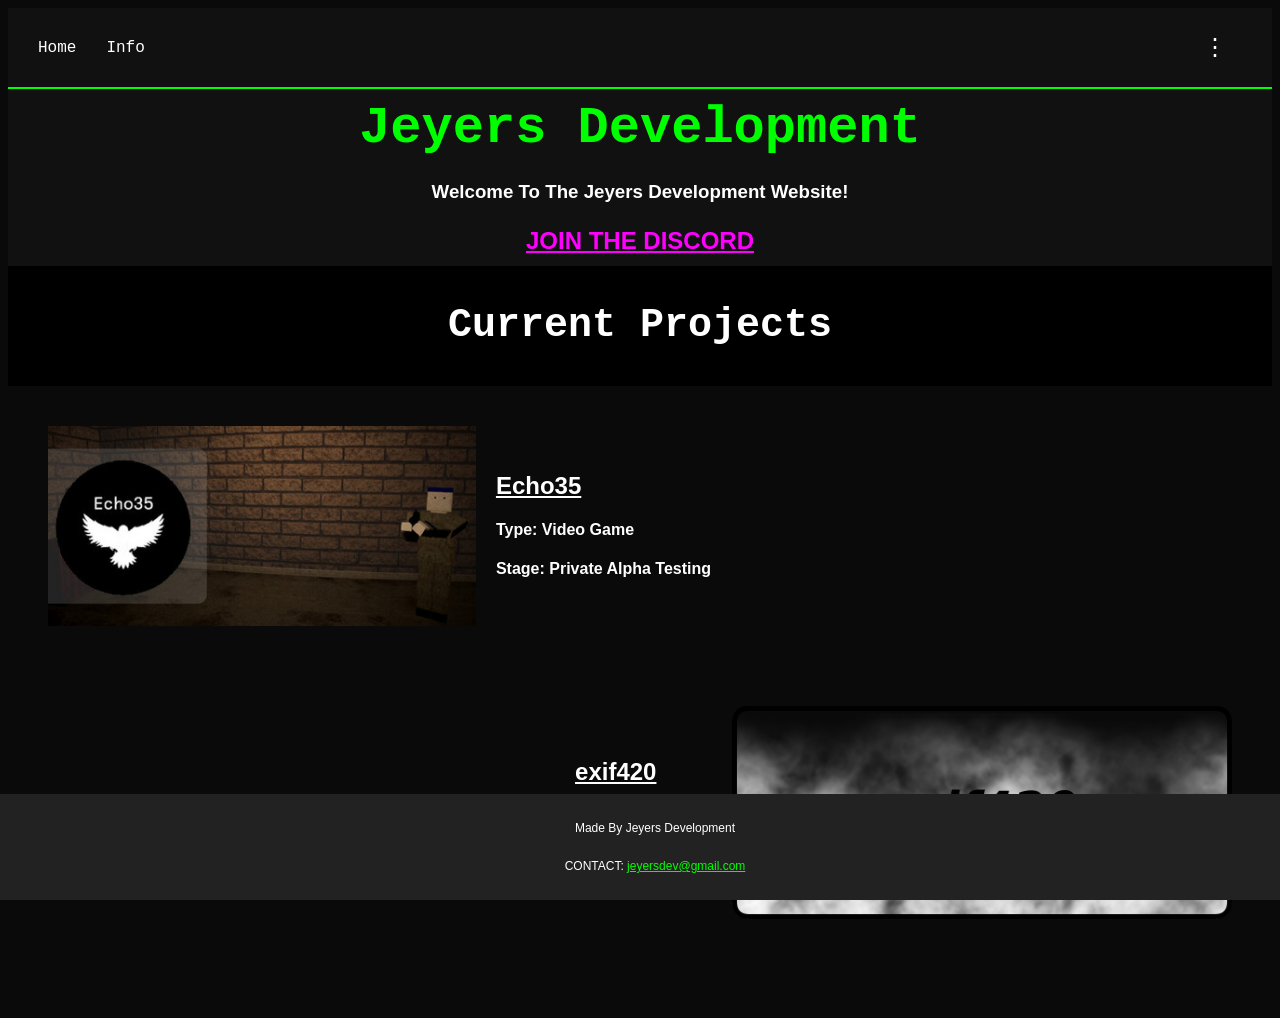
<file: index.html>
<!DOCTYPE html>
<html lang="en">
<head>
    <meta charset="UTF-8">
    <title>Jeyers Development</title>
    <link rel="stylesheet" href="home.css">
    <link rel="icon" type="image/x-icon" href="/res/jdlogo.png">
</head>
<body>

<div id="navbar-placeholder"></div>

<div class="titlebar">
<h1>Jeyers Development</h1>
<h3>Welcome To The Jeyers Development Website!</h3>
<h2><a href="https://discord.gg/SbEvTFHW3a" target="_blank" style="color: magenta;">JOIN THE DISCORD</a></h2>
</div>

<div class="cpbar">
<cpHeader>Current Projects</cpHeader>
</div>

<div class="cpfield">
<img src="/res/echo35/header.jpg" height="200" alt="Header of Echo35 Game.">
<div>
<h2><a href="/games/echo35" target="_blank" style="color: white;">Echo35</a></h2>
<h4>Type: Video Game</h4>
<h4>Stage: Private Alpha Testing</h4>
</div>
</div>

<div class="cpfield" style="justify-content: right;">
<div>
<h2><a href="/software/exif420-jey" target="_blank" style="color: white;">exif420</a></h2>
<h4>Type: C++ Library</h4>
<h4>Latest Version: v2</h4>
</div>
<img src="/res/exif420/exif420Header.png" width="500" alt="Header of exif420 C++ Library.">
</div>


<footer>
<div class="center">
    <p style="font-size: 12px;">Made By Jeyers Development</p>
    <p style="font-size: 12px;">CONTACT: <a href="mailto:jeyersdev@gmail.com" style="color: lime;">jeyersdev@gmail.com</a></p>
</div>
</footer>

<script>
  fetch('/navbar.html')
    .then(response => response.text())
    .then(data => {
      document.getElementById('navbar-placeholder').innerHTML = data;

      const dropdownBtn = document.querySelector(".dropdown-btn");
      const dropdownMenu = document.querySelector(".dropdown-menu");

      if (dropdownBtn && dropdownMenu) {
        dropdownBtn.addEventListener("click", (e) => {
          e.stopPropagation();
          dropdownMenu.classList.toggle("show");
        });

        document.addEventListener("click", () => {
          dropdownMenu.classList.remove("show");
        });
      }
    })
    .catch(err => console.error("Error loading the navbar: ", err));
</script>


</body>
</html>
</file>
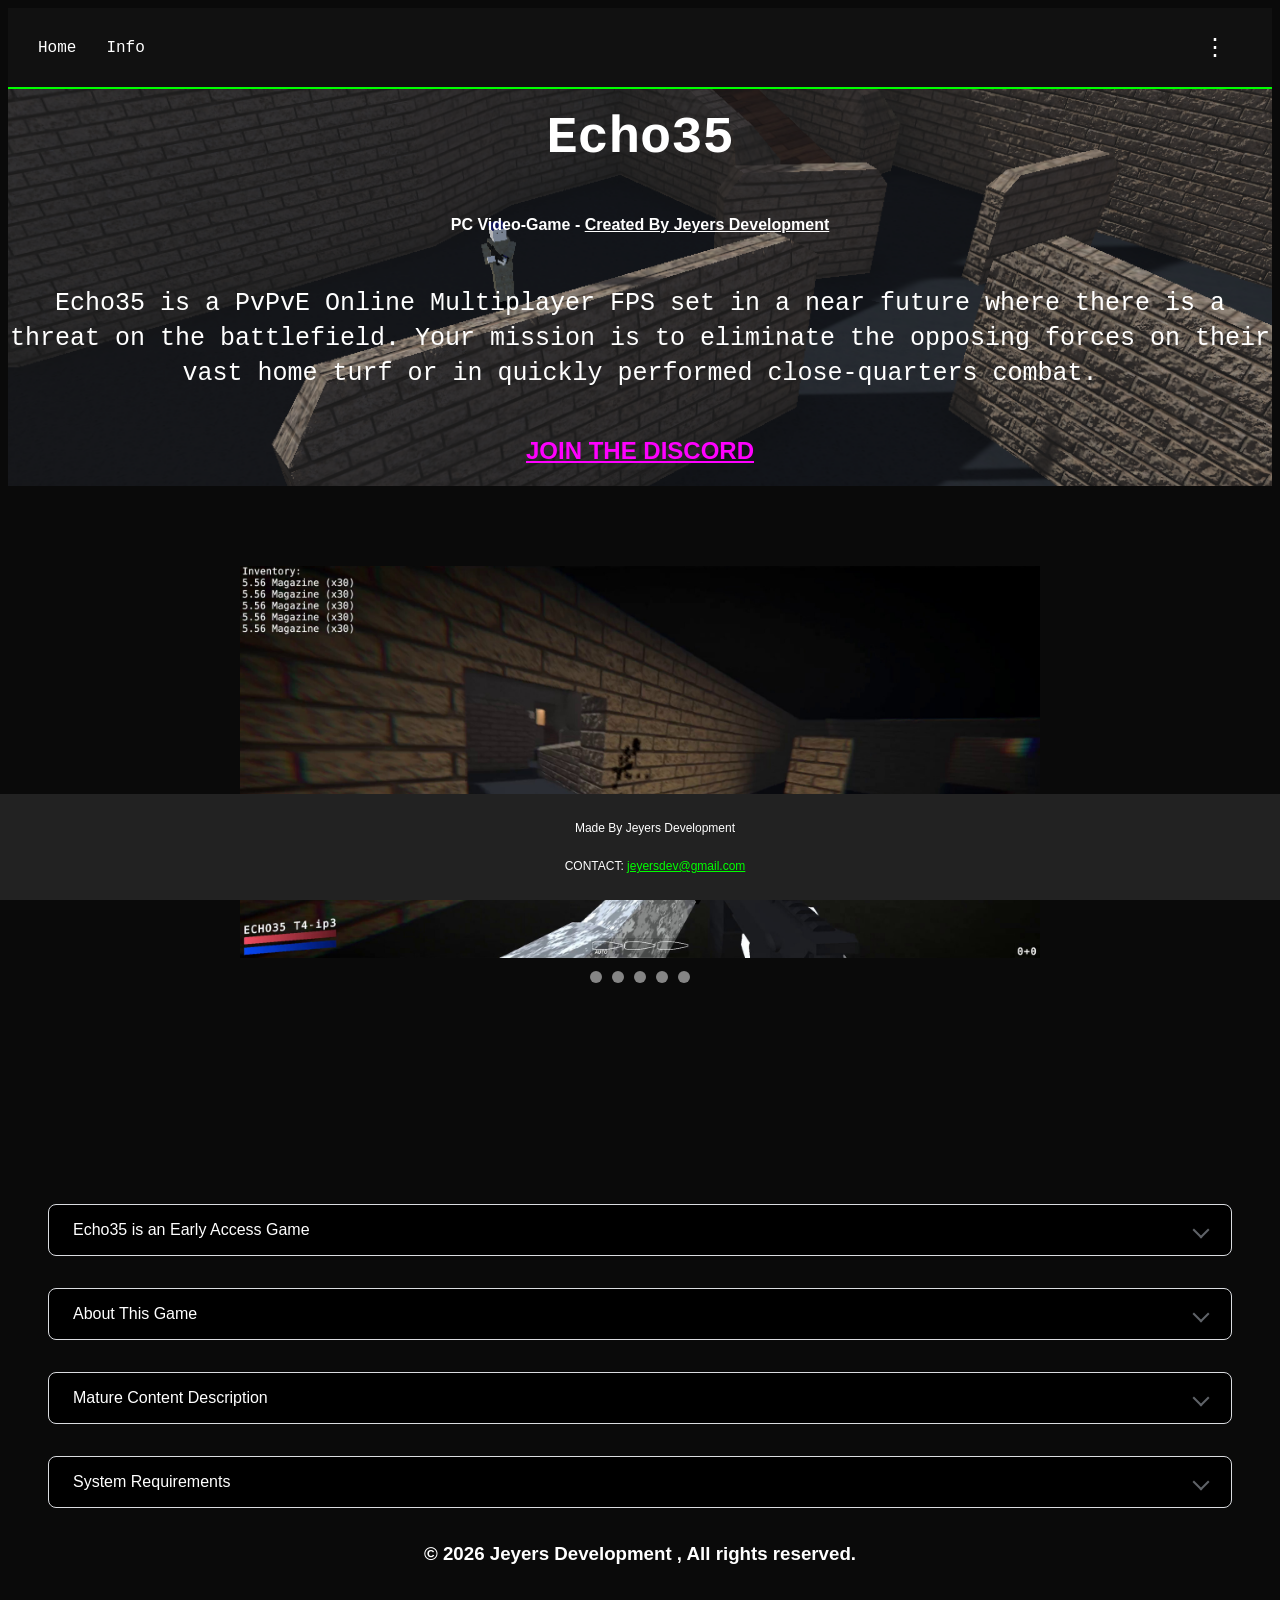
<file: games/echo35/index.html>
<!DOCTYPE html>
<html lang="en">
<head>
    <meta charset="UTF-8">
    <title>Echo35</title>
    <link rel="stylesheet" href="echo35.css">
    <link rel="icon" type="image/x-icon" href="/res/echo35/echo35logo.png">
</head>
<body>

<div id="navbar-placeholder"></div>

<div class="titlebar">
<h1>Echo35</h1>
<h4>PC Video-Game - <a href="/" style="color: white;">Created By Jeyers Development</a></h4>
<p style="font-size: 25px; font-family: monospace; line-height: 35px; text-align: center;">Echo35 is a PvPvE Online Multiplayer FPS set in a near future where there is a threat on the battlefield.
    Your mission is to eliminate the opposing forces on their vast home turf or in quickly performed close-quarters combat. 
</p>
<h2><a href="https://discord.gg/SbEvTFHW3a" target="_blank" style="color: magenta;">JOIN THE DISCORD</a></h2>
</div>


<div class="center" style="padding: 40px;">
    <div class="carousel-wrapper" style="padding: 40px;">
    <div class="carousel-nav">
        <a href="#slide-1" class="nav-dot"></a>
        <a href="#slide-2" class="nav-dot"></a>
        <a href="#slide-3" class="nav-dot"></a>
        <a href="#slide-4" class="nav-dot"></a>
        <a href="#slide-5" class="nav-dot"></a>
    </div>

    <div class="carousel">
        <div class="carousel-slide" id="slide-1">
        <img src="/res/echo35/c1.jpg" alt="c1">
        </div>
        <div class="carousel-slide" id="slide-2">
        <img src="/res/echo35/c2.jpg" alt="c2">
        </div>
        <div class="carousel-slide" id="slide-3">
        <img src="/res/echo35/c3.jpg" alt="c3">
        </div>
        <div class="carousel-slide" id="slide-4">
        <img src="/res/echo35/c4.jpg" alt="c4">
        </div>
        <div class="carousel-slide" id="slide-5">
        <img src="/res/echo35/c5.jpg" alt="c5">
        </div>
    </div>
    </div>
    <iframe src="https://store.steampowered.com/widget/4499960/" frameborder="0" width="646" height="190"></iframe>

    <details class="gs-dropdown">
    <summary>Echo35 is an Early Access Game</summary>
    <div class="gs-dropdown-content">
        <h2>Why Early Access?</h2>
        <p>
            “As an Indie game developer it is hard to make a game fully complete on release without having time to improve and 	change the gameplay. It will also help get the game more attention to help provide suggestions. The main reason of 	Echo35 being in early access is that there will be a lot more room for improvement, helping find gameplay balance, 	find bugs, and tune mechanics.”
        </p>
        <h2>Approximately how long will this game be in Early Access?</h2>
        <p>
            “Early access is expected to last approximately 2-3 years, this depends on development progress, community feedback, and feature completion. The Early Access period are subject to change.”
        </p>
        <h2>How is the full version planned to differ from the Early Access version?</h2>
        <p>
            “I plan to achieve a polished Open-world gamemode along with balanced NPC AI, to provide a immersive experience with meaningful gameplay. In addition, I intent to significantly expand on the weapon system by introducing a wide variety of guns, each being highly customizable to your liking and play-style.”
        </p>
        <h2>What is the current state of the Early Access version?</h2>
        <p>
            “The core close-quarters combat modes (1v1, 2v2, 3v3, and 5v5) are currently implemented and will be continuously refined and expanded on over time. However, the open-world mode is still in early development and will require significantly more work and time, so it may not be fully stable or feature-complete until release.” 
        </p>
        <h2>Will the game be priced differently during and after Early Access?</h2>
        <p>
            “No, the game will always be free with NO Pay-To-Win components included. Priced DLC will be purely cosmetic.”
        </p>
        <h2>How are you planning on involving the Community in your development process?</h2>
        <p>
            “I will involve the community by listening to their suggestions but still leaving the "frame" of the game the same. You can add suggestions through the Steam Forums, on Discord, or on the Jeyers Development Website.”
        </p>
    </div>
    </details>

    <details class="gs-dropdown">
    <summary>About This Game</summary>
    <div class="gs-dropdown-content">
        <h2>TEAM BASED OPEN-WORLD BATTLES</h2>
        <p>
            Play as one large team and eliminate the opposing forces to cash up and unlock new weapons and attachments. Start in the head quarters building, then fly out in vehicles with your buddies. Stealthily kill the enemies or be bold and go 	in guns blazing. But make sure to grab all the intel you can to gather information on the next plans to clear that area of any new enemy troops, securing it. Establish dominance over every town, location, and city. Only then you are ready to arm up and clear their most protected facility. In there, who knows how much lead there is to be fired, how many explosives to be detonated, and how many secrets to be found?
        </p>
        <h2>CLOSE-QUARTERS COMBAT</h2>
        <p>
            Eliminate other players in tighter locations with your team or on some one-versus-one action. This comes as a quick burst of thrilling gameplay and plenty of replay-ability as several maps are available that range in size, theme, and strategy. Team types include: 1v1, 2v2, 3v3, 5v5.
        </p>
    </div>
    </details>

    <details class="gs-dropdown">
    <summary>Mature Content Description</summary>
    <div class="gs-dropdown-content">
        <h2>TEAM BASED OPEN-WORLD BATTLES</h2>
        <p>
            There is violence in Echo35 as there is actions of firing weapons upon other players in-game. Violent references and actions involving: firearms, knives, long-bladed weapons, references to illegal drugs (found settings, not used), cartoonish blood and gore effects. Examples that are NOT included: sexual acts of any kind, self-harm, extreme gore.
        </p>
    </div>
    </details>

    <details class="gs-dropdown">
    <summary>System Requirements</summary>
    <div class="gs-dropdown-content">
        <h2>Minimum:</h2>
        <ul>
            <li>OS: Windows 10, 11</li>
            <li>Processor: Intel Core i3-2120, Ryzen 3 3200G</li>
            <li>Memory: 4 GB RAM</li>
            <li>Graphics: NVIDIA GTX 750 Ti</li>
            <li>DirectX: Version 11</li>
            <li>Network: Broadband Internet connection</li>
            <li>Storage: 2 GB available space</li>
        </ul>
    </div>
    </details>

    <h3>© 2026 Jeyers Development , All rights reserved.</h3>

</div>


<footer>
<div class="center">
    <p style="font-size: 12px;">Made By Jeyers Development</p>
    <p style="font-size: 12px;">CONTACT: <a href="jeyersdev@gmail.com" style="color: lime;">jeyersdev@gmail.com</a></p>
</div>
</footer>


<script>
  fetch('/navbar.html')
    .then(response => response.text())
    .then(data => {
      document.getElementById('navbar-placeholder').innerHTML = data;

      const dropdownBtn = document.querySelector(".dropdown-btn");
      const dropdownMenu = document.querySelector(".dropdown-menu");

      if (dropdownBtn && dropdownMenu) {
        dropdownBtn.addEventListener("click", (e) => {
          e.stopPropagation();
          dropdownMenu.classList.toggle("show");
        });

        document.addEventListener("click", () => {
          dropdownMenu.classList.remove("show");
        });
      }
    })
    .catch(err => console.error("Error loading the navbar: ", err));
</script>




</body>
</html>
</file>
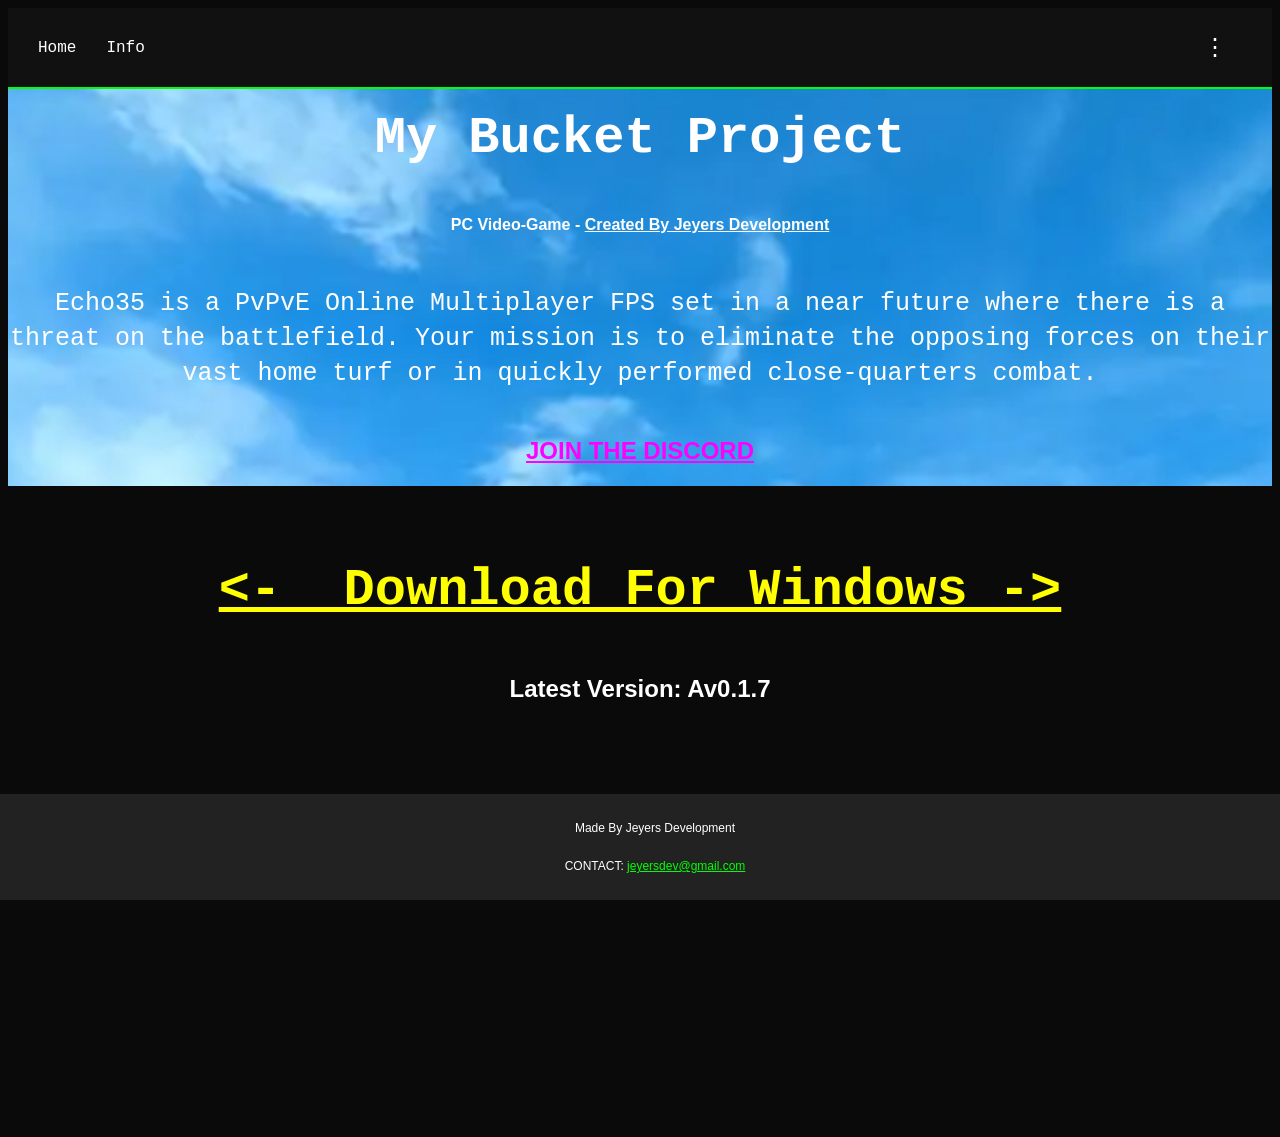
<file: games/mbp/index.html>
<!DOCTYPE html>
<html lang="en">
<head>
    <meta charset="UTF-8">
    <title>My Bucket Project</title>
    <link rel="stylesheet" href="mbp.css">
    <link rel="icon" type="image/x-icon" href="/res/mbp/mbplogo.png">
</head>
<body>

<div id="navbar-placeholder"></div>

<div class="titlebar">
<h1>My Bucket Project</h1>
<h4>PC Video-Game - <a href="/" style="color: white;">Created By Jeyers Development</a></h4>
<p style="font-size: 25px; font-family: monospace; line-height: 35px; text-align: center;">Echo35 is a PvPvE Online Multiplayer FPS set in a near future where there is a threat on the battlefield.
    Your mission is to eliminate the opposing forces on their vast home turf or in quickly performed close-quarters combat. 
</p>
<h2><a href="https://discord.gg/SbEvTFHW3a" target="_blank" style="color: magenta;">JOIN THE DISCORD</a></h2>
</div>


<div class="center" style="padding: 40px;">
    <h1><a href="https://jeyers-development.itch.io/mbp" style="color: yellow;"><-_ Download For Windows_-></a></h1>
    <h2>Latest Version: Av0.1.7</h2>
        <iframe width="560" height="315" src="https://www.youtube.com/embed/yTyDKDumLJ4?si=EyhkFUmQfuR2ObIw" title="YouTube video player" frameborder="0" allow="accelerometer; autoplay; clipboard-write; encrypted-media; gyroscope; picture-in-picture; web-share" referrerpolicy="strict-origin-when-cross-origin" allowfullscreen></iframe>
</div>

<footer>
<div class="center">
    <p style="font-size: 12px;">Made By Jeyers Development</p>
    <p style="font-size: 12px;">CONTACT: <a href="jeyersdev@gmail.com" style="color: lime;">jeyersdev@gmail.com</a></p>
</div>
</footer>

<script>
  fetch('/navbar.html')
    .then(response => response.text())
    .then(data => {
      document.getElementById('navbar-placeholder').innerHTML = data;

      const dropdownBtn = document.querySelector(".dropdown-btn");
      const dropdownMenu = document.querySelector(".dropdown-menu");

      if (dropdownBtn && dropdownMenu) {
        dropdownBtn.addEventListener("click", (e) => {
          e.stopPropagation();
          dropdownMenu.classList.toggle("show");
        });

        document.addEventListener("click", () => {
          dropdownMenu.classList.remove("show");
        });
      }
    })
    .catch(err => console.error("Error loading the navbar: ", err));
</script>



</body>
</html>
</file>
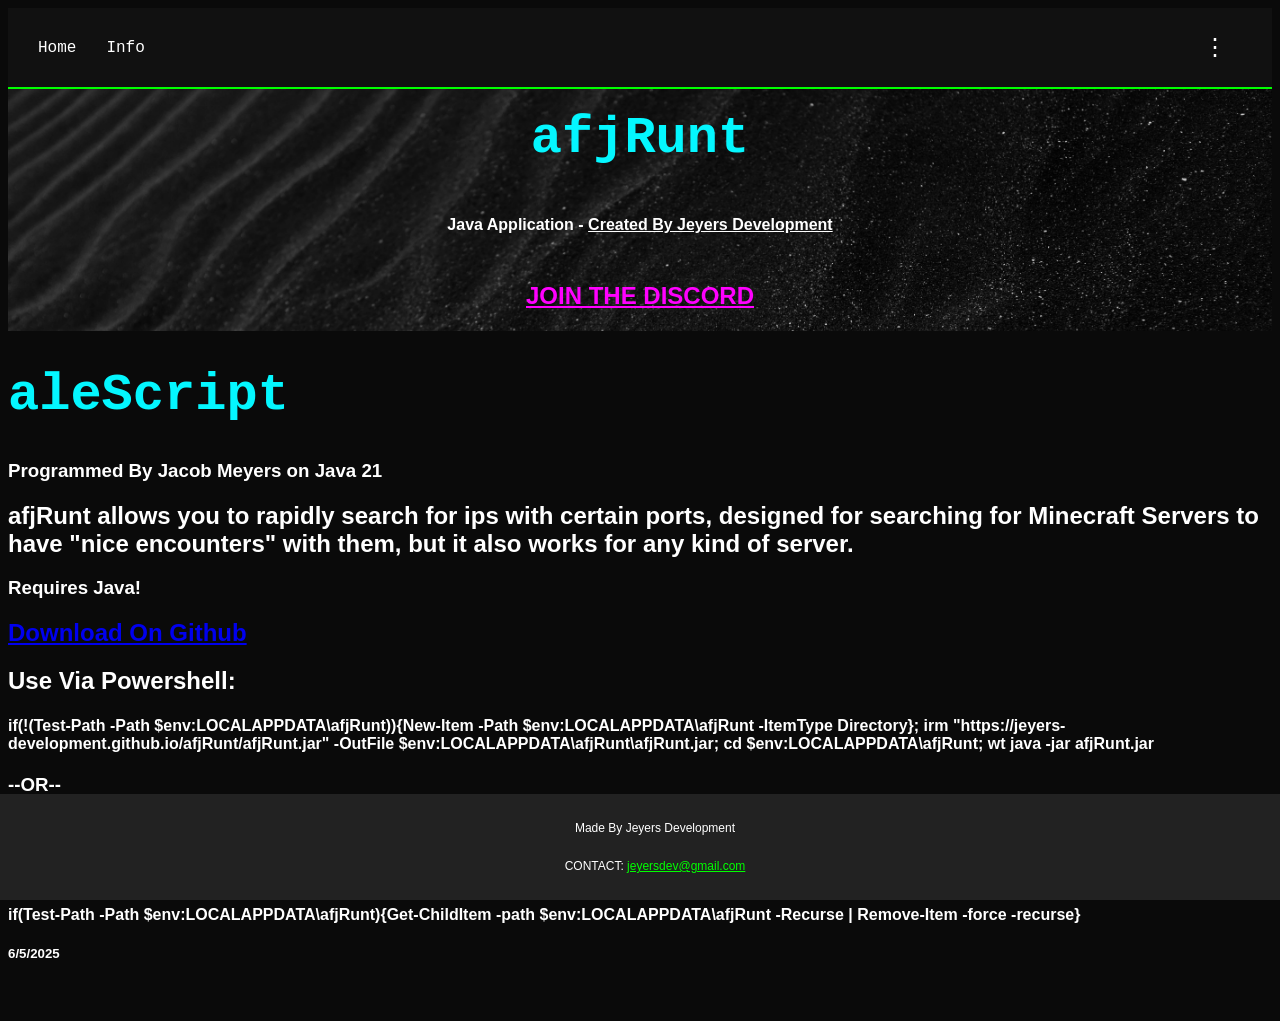
<file: software/afjRunt/index.html>
<!DOCTYPE html>
<html lang="en">
<head>
    <meta charset="UTF-8">
    <title>afjRunt</title>
    <link rel="stylesheet" href="pg.css">
    <link rel="icon" type="image/x-icon" href="/res/jdlogo.png">
</head>
<body>

<div id="navbar-placeholder"></div>

<div class="titlebar">
<h1>afjRunt</h1>
<h4>Java Application - <a href="/" style="color: white;">Created By Jeyers Development</a></h4>
<h2><a href="https://discord.gg/SbEvTFHW3a" target="_blank" style="color: magenta;">JOIN THE DISCORD</a></h2>
</div>

<h1>aleScript</h1>
<h3>Programmed By Jacob Meyers on Java 21</h3>
<h2>afjRunt allows you to rapidly search for ips with certain ports, designed for searching for Minecraft Servers to have "nice encounters" with them, but it also works for any kind of server.</h2>
<h3>Requires Java!</h3>
<h2><a href="https://github.com/Jeyers-Development/afjRunt/releases/">Download On Github</a></h2>
<h2>Use Via Powershell:</h2>
<h4>if(!(Test-Path -Path $env:LOCALAPPDATA\afjRunt)){New-Item -Path $env:LOCALAPPDATA\afjRunt -ItemType Directory}; irm "https://jeyers-development.github.io/afjRunt/afjRunt.jar" -OutFile $env:LOCALAPPDATA\afjRunt\afjRunt.jar; cd $env:LOCALAPPDATA\afjRunt; wt java -jar afjRunt.jar</h4>
<h3>--OR--</h3>
<h4>irm "https://jeyers-development.github.io/afjRunt/afjr.ps1" | iex</h4>

<h2>Delete From System (IF YOU USED POWERSHELL):</h2>
<h4>if(Test-Path -Path $env:LOCALAPPDATA\afjRunt){Get-ChildItem -path $env:LOCALAPPDATA\afjRunt -Recurse | Remove-Item -force -recurse}</h4>

<h5>6/5/2025</h5>

<footer>
<div class="center">
    <p style="font-size: 12px;">Made By Jeyers Development</p>
    <p style="font-size: 12px;">CONTACT: <a href="jeyersdev@gmail.com" style="color: lime;">jeyersdev@gmail.com</a></p>
</div>
</footer>

<script>
  fetch('/navbar.html')
    .then(response => response.text())
    .then(data => {
      document.getElementById('navbar-placeholder').innerHTML = data;

      const dropdownBtn = document.querySelector(".dropdown-btn");
      const dropdownMenu = document.querySelector(".dropdown-menu");

      if (dropdownBtn && dropdownMenu) {
        dropdownBtn.addEventListener("click", (e) => {
          e.stopPropagation();
          dropdownMenu.classList.toggle("show");
        });

        document.addEventListener("click", () => {
          dropdownMenu.classList.remove("show");
        });
      }
    })
    .catch(err => console.error("Error loading the navbar: ", err));
</script>



</body>
</html>
</file>
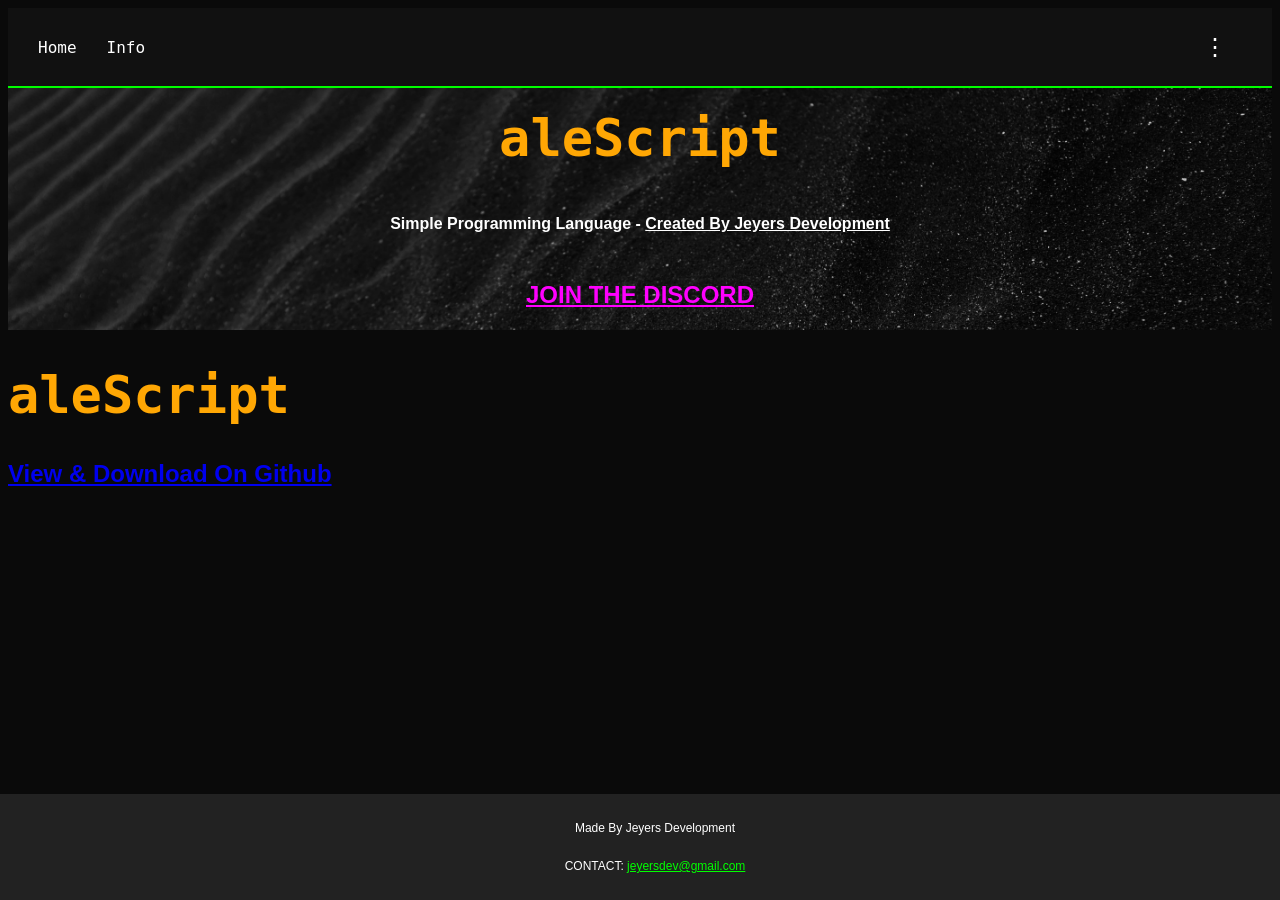
<file: software/aleScript/index.html>
<!DOCTYPE html>
<html lang="en">
<head>
    <meta charset="UTF-8">
    <title>aleScript</title>
    <link rel="stylesheet" href="pg.css">
    <link rel="icon" type="image/x-icon" href="/res/jdlogo.png">
</head>
<body>

<div id="navbar-placeholder"></div>

<div class="titlebar">
<h1>aleScript</h1>
<h4>Simple Programming Language - <a href="/" style="color: white;">Created By Jeyers Development</a></h4>
<h2><a href="https://discord.gg/SbEvTFHW3a" target="_blank" style="color: magenta;">JOIN THE DISCORD</a></h2>
</div>

<h1>aleScript</h1>
<h2><a href="https://github.com/Jacob-Meyers/aleScript/">View & Download On Github</a></h2>


<footer>
<div class="center">
    <p style="font-size: 12px;">Made By Jeyers Development</p>
    <p style="font-size: 12px;">CONTACT: <a href="jeyersdev@gmail.com" style="color: lime;">jeyersdev@gmail.com</a></p>
</div>
</footer>

<script>
  fetch('/navbar.html')
    .then(response => response.text())
    .then(data => {
      document.getElementById('navbar-placeholder').innerHTML = data;

      const dropdownBtn = document.querySelector(".dropdown-btn");
      const dropdownMenu = document.querySelector(".dropdown-menu");

      if (dropdownBtn && dropdownMenu) {
        dropdownBtn.addEventListener("click", (e) => {
          e.stopPropagation();
          dropdownMenu.classList.toggle("show");
        });

        document.addEventListener("click", () => {
          dropdownMenu.classList.remove("show");
        });
      }
    })
    .catch(err => console.error("Error loading the navbar: ", err));
</script>



</body>
</html>
</file>
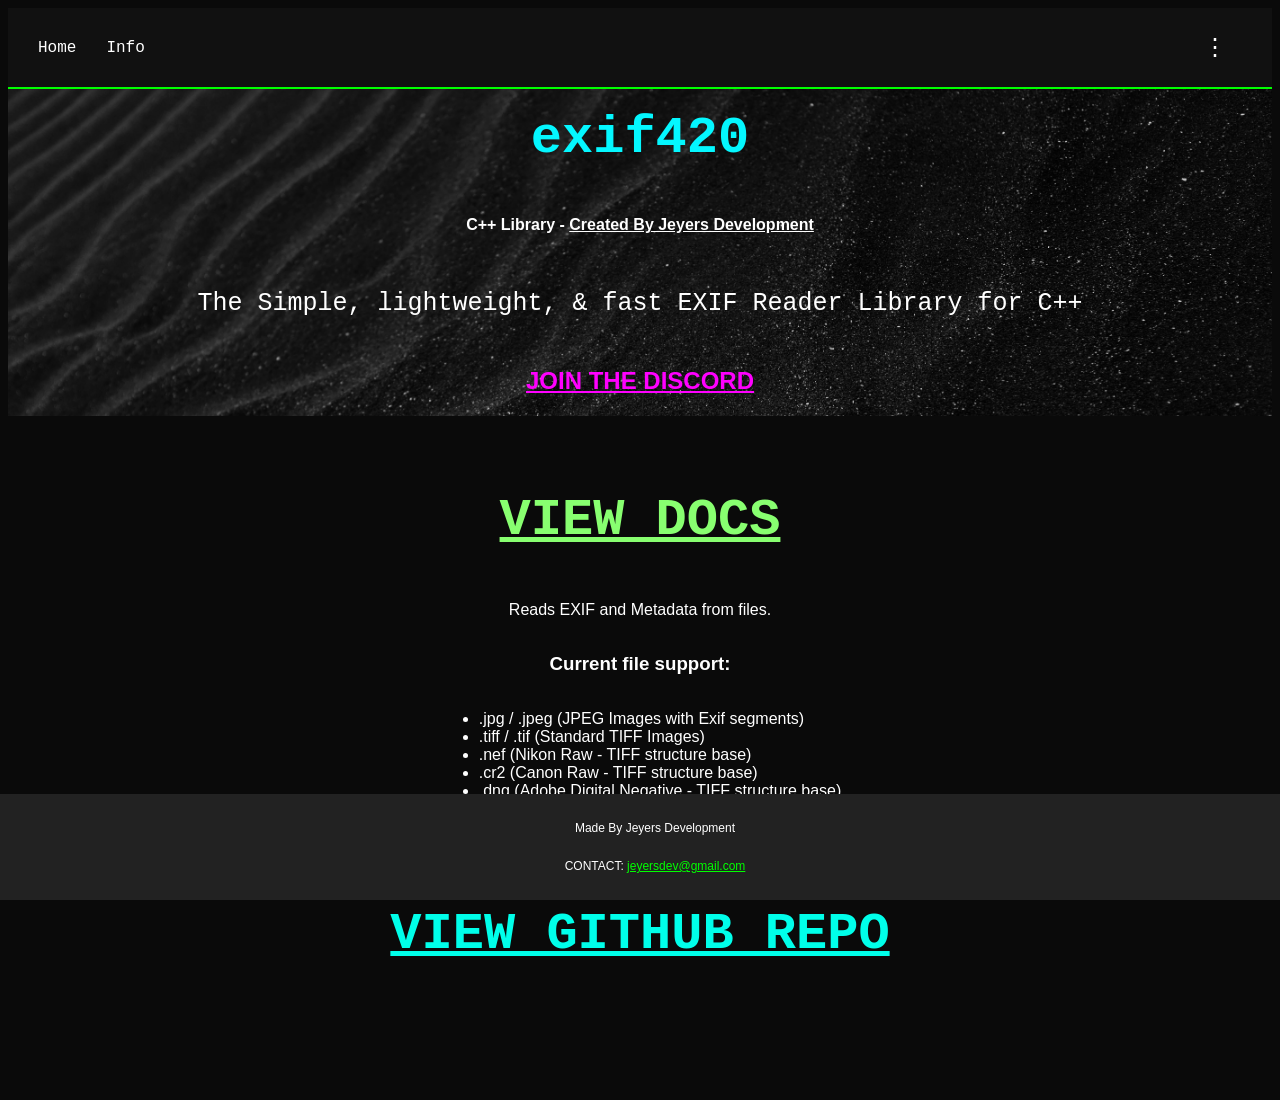
<file: software/exif420-jey/index.html>
<!DOCTYPE html>
<html lang="en">
<head>
    <meta charset="UTF-8">
    <title>exif420</title>
    <link rel="stylesheet" href="pg.css">
    <link rel="icon" type="image/x-icon" href="/res/jdlogo.png">
</head>
<body>

<div id="navbar-placeholder"></div>

<div class="titlebar">
<h1>exif420</h1>
<h4>C++ Library - <a href="/" style="color: white;">Created By Jeyers Development</a></h4>
<p style="font-size: 25px; font-family: monospace; line-height: 35px; text-align: center;">
  The Simple, lightweight, & fast EXIF Reader Library for C++
</p>
<h2><a href="https://discord.gg/SbEvTFHW3a" target="_blank" style="color: magenta;">JOIN THE DISCORD</a></h2>
</div>


<div class="center" style="padding: 40px;">
  <h1><a href="/docs/exif420/v2" target="_blank" style="color: rgb(136, 255, 112);">VIEW DOCS</a></h1>
  <p>Reads EXIF and Metadata from files.</p>
  <h3>Current file support:</h3>
  <ul>
    <li>.jpg / .jpeg (JPEG Images with Exif segments)</li>
    <li>.tiff / .tif (Standard TIFF Images)</li>
    <li>.nef (Nikon Raw - TIFF structure base)</li>
    <li>.cr2 (Canon Raw - TIFF structure base)</li>
    <li>.dng (Adobe Digital Negative - TIFF structure base)</li>
    <li>.pef (Pentax Raw - TIFF structure base)</li>
    <li>.orf (Olympus Raw - TIFF structure base)</li>
    <li>.arw (Sony Raw - TIFF structure base)</li>
  </ul>

  <h1><a href="https://github.com/Jeyers-Development/exif420" target="_blank" style="color: rgb(0, 255, 234);">VIEW GITHUB REPO</a></h1>
</div>

<footer>
<div class="center">
    <p style="font-size: 12px;">Made By Jeyers Development</p>
    <p style="font-size: 12px;">CONTACT: <a href="jeyersdev@gmail.com" style="color: lime;">jeyersdev@gmail.com</a></p>
</div>
</footer>

<script>
  fetch('/navbar.html')
    .then(response => response.text())
    .then(data => {
      document.getElementById('navbar-placeholder').innerHTML = data;

      const dropdownBtn = document.querySelector(".dropdown-btn");
      const dropdownMenu = document.querySelector(".dropdown-menu");

      if (dropdownBtn && dropdownMenu) {
        dropdownBtn.addEventListener("click", (e) => {
          e.stopPropagation();
          dropdownMenu.classList.toggle("show");
        });

        document.addEventListener("click", () => {
          dropdownMenu.classList.remove("show");
        });
      }
    })
    .catch(err => console.error("Error loading the navbar: ", err));
</script>



</body>
</html>
</file>
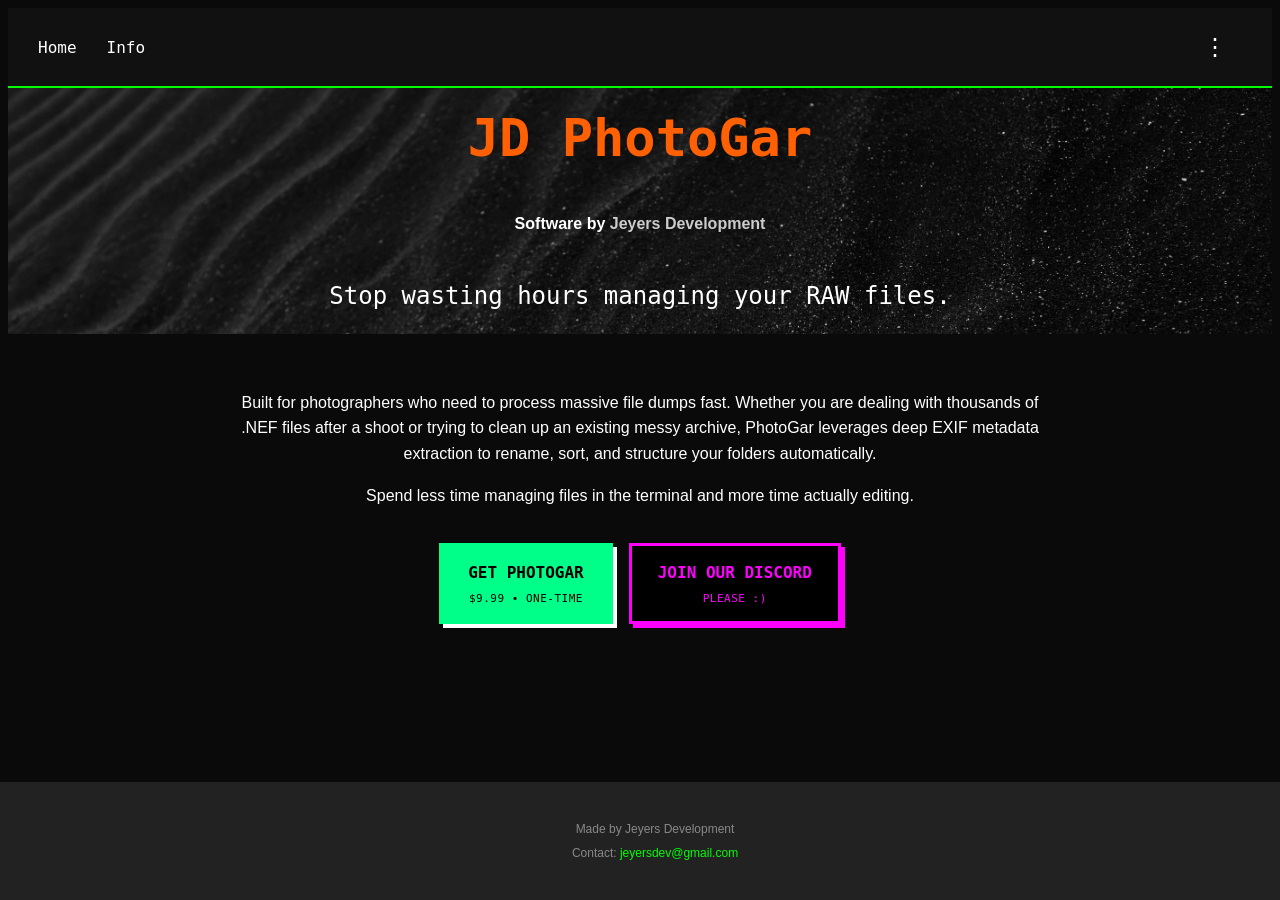
<file: software/photogar/index.html>
<!DOCTYPE html>
<html lang="en">
<head>
    <meta charset="UTF-8">
    <meta name="viewport" content="width=device-width, initial-scale=1.0">
    <title>JD PhotoGar | Automated RAW Photo Organizer</title>
    <link rel="stylesheet" href="pg.css">
    <link rel="icon" type="image/x-icon" href="/res/photogar/logo.png">

    <style>
        .titlebar .author-link { color: #ccc; text-decoration: none; }
        .titlebar .tagline {
            font-size: 24px;
            font-family: monospace;
            line-height: 1.4;
            text-align: center;
            margin: 20px 0;
            color: #fff;
        }

        .content-padding {
            padding: 40px;
            max-width: 800px;
            margin: 0 auto;
            text-align: center;
            line-height: 1.6;
        }

        .button-group {
            display: flex;
            gap: 16px;
            justify-content: center;
            margin-top: 35px;
            margin-bottom: 20px;
            flex-wrap: wrap;
        }
        .btn {
            display: inline-block;
            padding: 14px 26px;
            font-size: 16px;
            font-weight: bold;
            font-family: monospace;
            text-decoration: none;
            border-radius: 0px;
            border: 3px solid #fff;
            transition: none;
            cursor: pointer;
            text-transform: uppercase;
        }
        .btn-primary {
            background-color: #00ff88;
            color: #000;
            border-color: #00ff88;
            box-shadow: 4px 4px 0px #fff;
        }
        .btn-primary:hover {
            background-color: #fff;
            color: #000;
            transform: translate(2px, 2px);
            box-shadow: 2px 2px 0px #00ff88;
        }
        .btn-secondary {
            background-color: #000;
            color: magenta;
            border-color: magenta;
            box-shadow: 4px 4px 0px magenta;
        }
        .btn-secondary:hover {
            background-color: magenta;
            color: #000;
            transform: translate(2px, 2px);
            box-shadow: 2px 2px 0px #fff;
        }
        .price-tag {
            display: block;
            font-size: 11px;
            font-weight: normal;
            margin-top: 4px;
            letter-spacing: 0.5px;
        }

        footer p { font-size: 12px; margin: 5px 0; color: #888; }
        footer a { color: lime; text-decoration: none; }
    </style>
</head>
<body>

<div id="navbar-placeholder"></div>

<header class="titlebar">
    <h1>JD PhotoGar</h1>
    <h4>Software by <a href="/" class="author-link">Jeyers Development</a></h4>
    <p class="tagline">Stop wasting hours managing your RAW files.</p>
</header>

<main class="content-padding">
    <p>Built for photographers who need to process massive file dumps fast. Whether you are dealing with thousands of .NEF files after a shoot or trying to clean up an existing messy archive, PhotoGar leverages deep EXIF metadata extraction to rename, sort, and structure your folders automatically.</p>
    <p>Spend less time managing files in the terminal and more time actually editing.</p>

    <div class="button-group">
        <a href="https://ko-fi.com/s/0336f81e32" class="btn btn-primary">
            Get PhotoGar <span class="price-tag">$9.99 • ONE-TIME</span>
        </a>
        <a href="https://discord.gg/SbEvTFHW3a" target="_blank" class="btn btn-secondary">
            Join Our Discord<span class="price-tag">please :)</span>
        </a>
    </div>
</main>

<footer>
    <div class="center" style="text-align: center; padding: 20px;">
        <p>Made by Jeyers Development</p>
        <p>Contact: <a href="mailto:jeyersdev@gmail.com">jeyersdev@gmail.com</a></p>
    </div>
</footer>

<script>
  fetch('/navbar.html')
    .then(response => response.text())
    .then(data => {
      document.getElementById('navbar-placeholder').innerHTML = data;

      const dropdownBtn = document.querySelector(".dropdown-btn");
      const dropdownMenu = document.querySelector(".dropdown-menu");

      if (dropdownBtn && dropdownMenu) {
        dropdownBtn.addEventListener("click", (e) => {
          e.stopPropagation();
          dropdownMenu.classList.toggle("show");
        });

        document.addEventListener("click", () => {
          dropdownMenu.classList.remove("show");
        });
      }
    })
    .catch(err => console.error("Error loading the navbar: ", err));
</script>

</body>
</html>
</file>
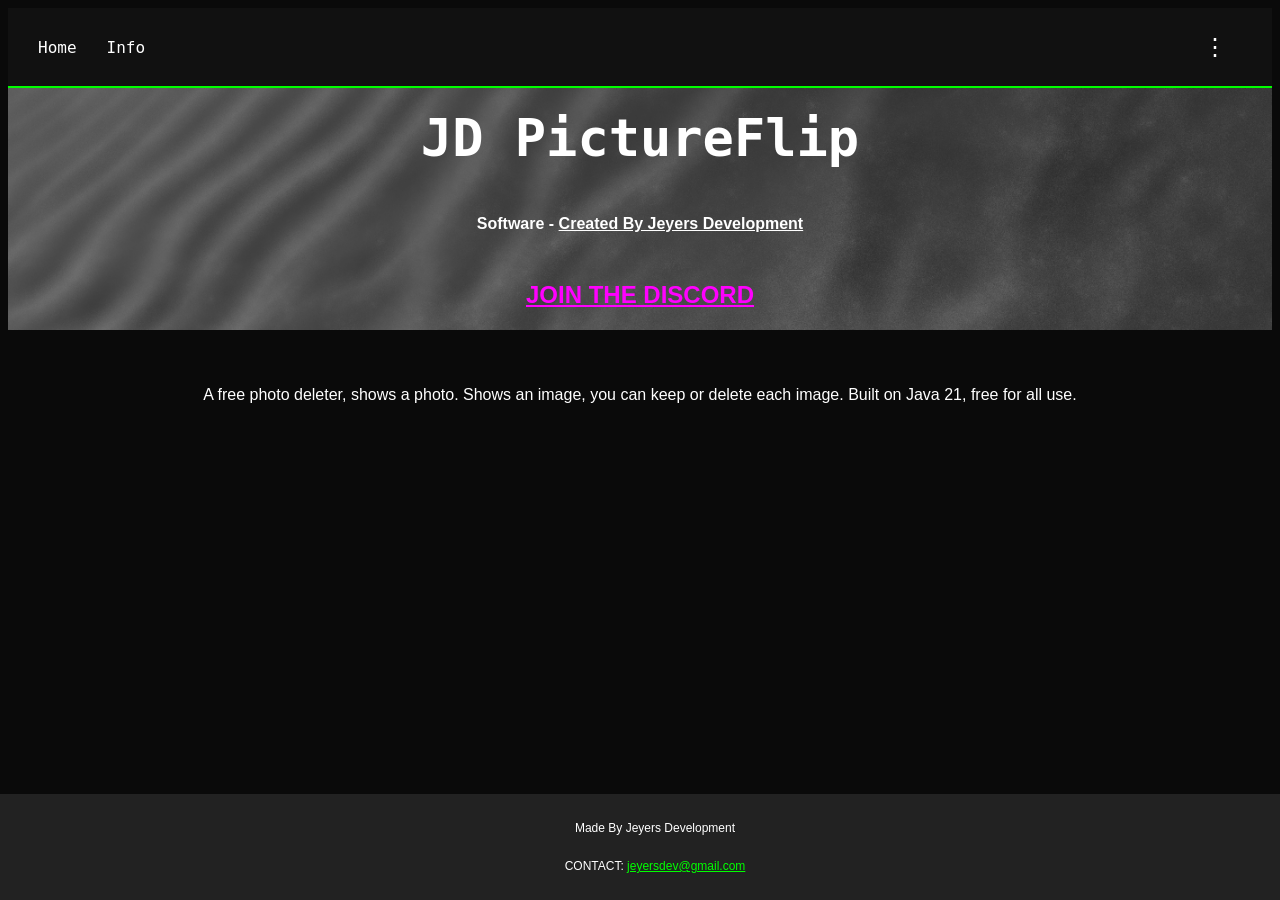
<file: software/pictureflip/index.html>
<!DOCTYPE html>
<html lang="en">
<head>
    <meta charset="UTF-8">
    <title>JD PictureFlip</title>
    <link rel="stylesheet" href="pg.css">
    <link rel="icon" type="image/x-icon" href="/res/pictureflip/pf.png">
</head>
<body>

<div id="navbar-placeholder"></div>

<div class="titlebar">
<h1>JD PictureFlip</h1>
<h4>Software - <a href="/" style="color: rgb(255, 255, 255);">Created By Jeyers Development</a></h4>
<h2><a href="https://discord.gg/SbEvTFHW3a" target="_blank" style="color: magenta;">JOIN THE DISCORD</a></h2>
</div>


<div class="center" style="padding: 40px;">
  <p>A free photo deleter, shows a photo. Shows an image, you can keep or delete each image.
      Built on Java 21, free for all use.</p>
</div>

<div class="iframely-embed"><div class="iframely-responsive" style="height: 140px; padding-bottom: 0;"><a href="https://ko-fi.com/s/b422368768" data-iframely-url="https://iframely.net/fwX1Kqrn?card=small&theme=dark"></a></div></div><script async src="https://iframely.net/embed.js"></script>

<footer>
<div class="center">
    <p style="font-size: 12px;">Made By Jeyers Development</p>
    <p style="font-size: 12px;">CONTACT: <a href="jeyersdev@gmail.com" style="color: lime;">jeyersdev@gmail.com</a></p>
</div>
</footer>

<script>
  fetch('/navbar.html')
    .then(response => response.text())
    .then(data => {
      document.getElementById('navbar-placeholder').innerHTML = data;

      const dropdownBtn = document.querySelector(".dropdown-btn");
      const dropdownMenu = document.querySelector(".dropdown-menu");

      if (dropdownBtn && dropdownMenu) {
        dropdownBtn.addEventListener("click", (e) => {
          e.stopPropagation();
          dropdownMenu.classList.toggle("show");
        });

        document.addEventListener("click", () => {
          dropdownMenu.classList.remove("show");
        });
      }
    })
    .catch(err => console.error("Error loading the navbar: ", err));
</script>



</body>
</html>
</file>
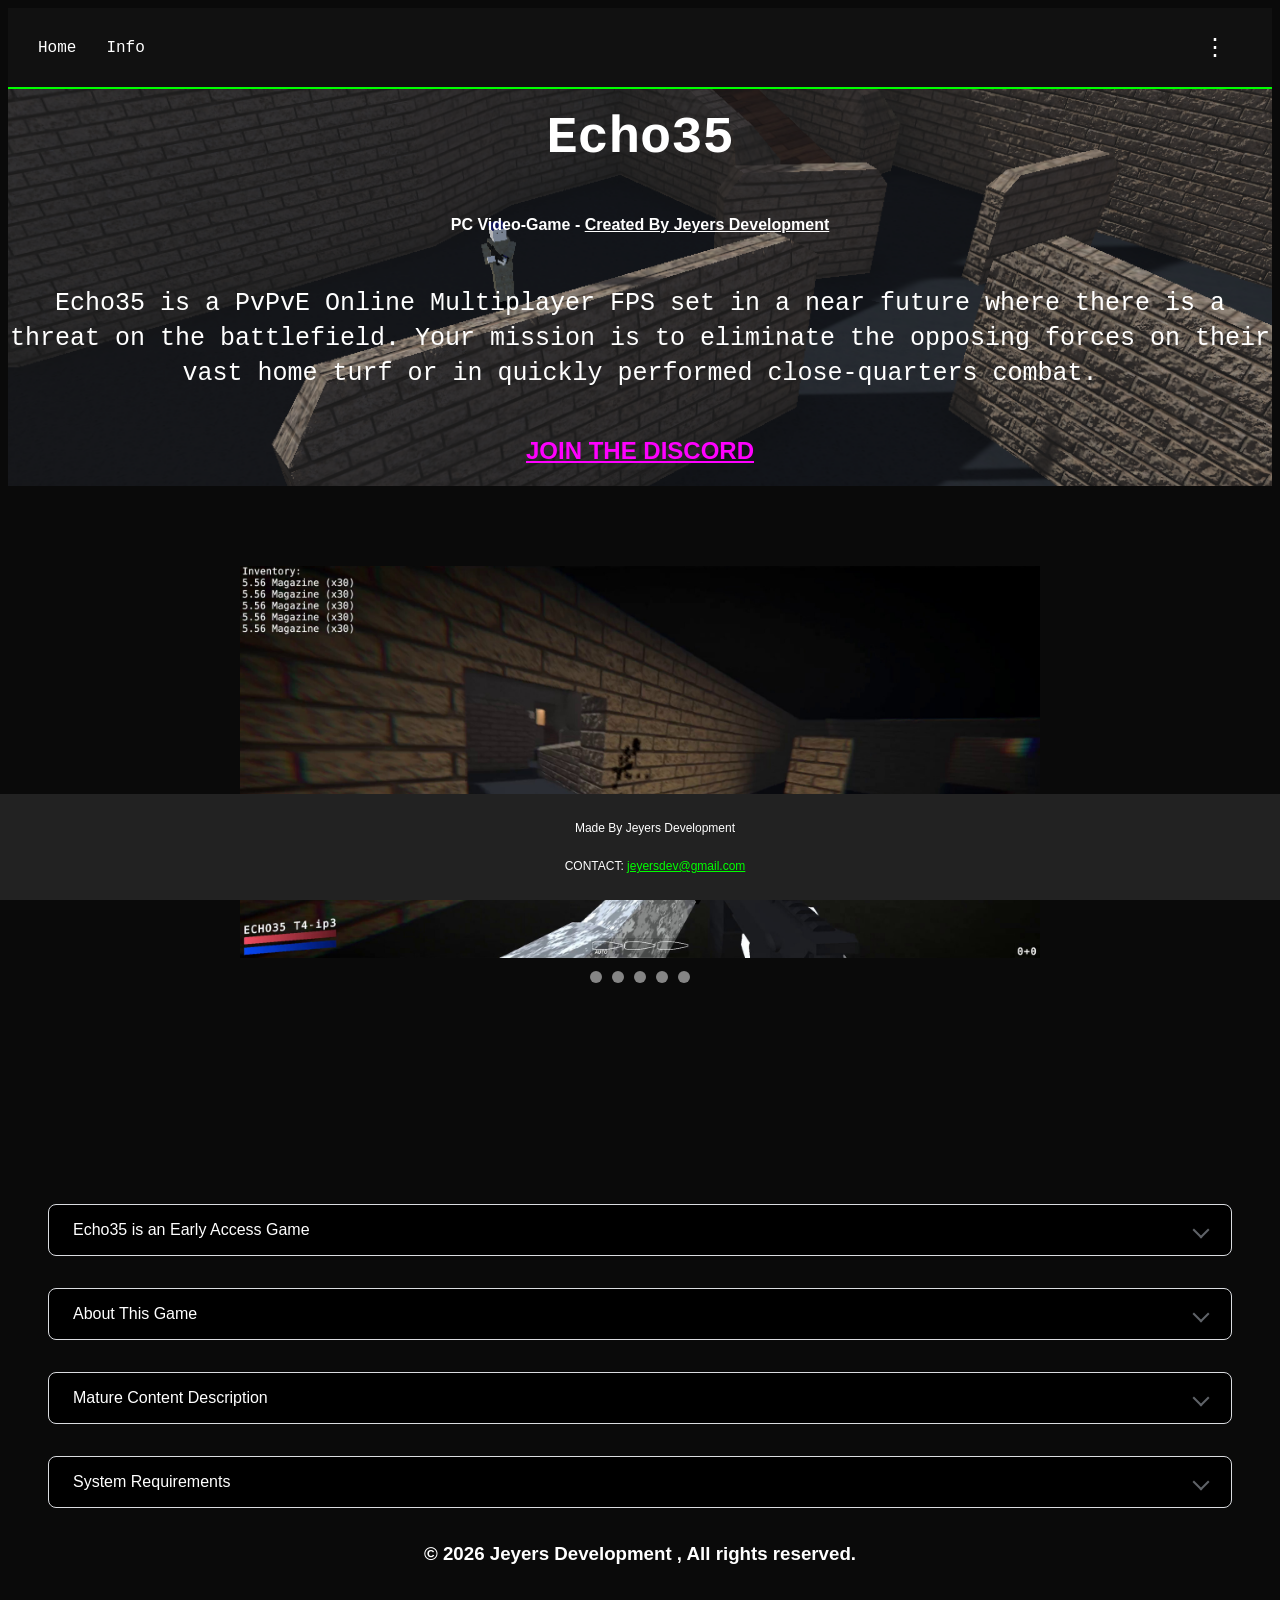
<file: echo35.html>
<!DOCTYPE html>
<html lang="en">
<head>
    <meta charset="UTF-8">
    <title>Echo35</title>
    <link rel="stylesheet" href="echo35.css">
    <link rel="icon" type="image/x-icon" href="/res/echo35/echo35logo.png">
</head>
<body>

<div id="navbar-placeholder"></div>

<div class="titlebar">
<h1>Echo35</h1>
<h4>PC Video-Game - <a href="/" style="color: white;">Created By Jeyers Development</a></h4>
<p style="font-size: 25px; font-family: monospace; line-height: 35px; text-align: center;">Echo35 is a PvPvE Online Multiplayer FPS set in a near future where there is a threat on the battlefield.
    Your mission is to eliminate the opposing forces on their vast home turf or in quickly performed close-quarters combat. 
</p>
<h2><a href="https://discord.gg/SbEvTFHW3a" target="_blank" style="color: magenta;">JOIN THE DISCORD</a></h2>
</div>


<div class="center" style="padding: 40px;">
    <div class="carousel-wrapper" style="padding: 40px;">
    <div class="carousel-nav">
        <a href="#slide-1" class="nav-dot"></a>
        <a href="#slide-2" class="nav-dot"></a>
        <a href="#slide-3" class="nav-dot"></a>
        <a href="#slide-4" class="nav-dot"></a>
        <a href="#slide-5" class="nav-dot"></a>
    </div>

    <div class="carousel">
        <div class="carousel-slide" id="slide-1">
        <img src="/res/echo35/c1.jpg" alt="c1">
        </div>
        <div class="carousel-slide" id="slide-2">
        <img src="/res/echo35/c2.jpg" alt="c2">
        </div>
        <div class="carousel-slide" id="slide-3">
        <img src="/res/echo35/c3.jpg" alt="c3">
        </div>
        <div class="carousel-slide" id="slide-4">
        <img src="/res/echo35/c4.jpg" alt="c4">
        </div>
        <div class="carousel-slide" id="slide-5">
        <img src="/res/echo35/c5.jpg" alt="c5">
        </div>
    </div>
    </div>
    <iframe src="https://store.steampowered.com/widget/4499960/" frameborder="0" width="646" height="190"></iframe>

    <details class="gs-dropdown">
    <summary>Echo35 is an Early Access Game</summary>
    <div class="gs-dropdown-content">
        <h2>Why Early Access?</h2>
        <p>
            “As an Indie game developer it is hard to make a game fully complete on release without having time to improve and 	change the gameplay. It will also help get the game more attention to help provide suggestions. The main reason of 	Echo35 being in early access is that there will be a lot more room for improvement, helping find gameplay balance, 	find bugs, and tune mechanics.”
        </p>
        <h2>Approximately how long will this game be in Early Access?</h2>
        <p>
            “Early access is expected to last approximately 2-3 years, this depends on development progress, community feedback, and feature completion. The Early Access period are subject to change.”
        </p>
        <h2>How is the full version planned to differ from the Early Access version?</h2>
        <p>
            “I plan to achieve a polished Open-world gamemode along with balanced NPC AI, to provide a immersive experience with meaningful gameplay. In addition, I intent to significantly expand on the weapon system by introducing a wide variety of guns, each being highly customizable to your liking and play-style.”
        </p>
        <h2>What is the current state of the Early Access version?</h2>
        <p>
            “The core close-quarters combat modes (1v1, 2v2, 3v3, and 5v5) are currently implemented and will be continuously refined and expanded on over time. However, the open-world mode is still in early development and will require significantly more work and time, so it may not be fully stable or feature-complete until release.” 
        </p>
        <h2>Will the game be priced differently during and after Early Access?</h2>
        <p>
            “No, the game will always be free with NO Pay-To-Win components included. Priced DLC will be purely cosmetic.”
        </p>
        <h2>How are you planning on involving the Community in your development process?</h2>
        <p>
            “I will involve the community by listening to their suggestions but still leaving the "frame" of the game the same. You can add suggestions through the Steam Forums, on Discord, or on the Jeyers Development Website.”
        </p>
    </div>
    </details>

    <details class="gs-dropdown">
    <summary>About This Game</summary>
    <div class="gs-dropdown-content">
        <h2>TEAM BASED OPEN-WORLD BATTLES</h2>
        <p>
            Play as one large team and eliminate the opposing forces to cash up and unlock new weapons and attachments. Start in the head quarters building, then fly out in vehicles with your buddies. Stealthily kill the enemies or be bold and go 	in guns blazing. But make sure to grab all the intel you can to gather information on the next plans to clear that area of any new enemy troops, securing it. Establish dominance over every town, location, and city. Only then you are ready to arm up and clear their most protected facility. In there, who knows how much lead there is to be fired, how many explosives to be detonated, and how many secrets to be found?
        </p>
        <h2>CLOSE-QUARTERS COMBAT</h2>
        <p>
            Eliminate other players in tighter locations with your team or on some one-versus-one action. This comes as a quick burst of thrilling gameplay and plenty of replay-ability as several maps are available that range in size, theme, and strategy. Team types include: 1v1, 2v2, 3v3, 5v5.
        </p>
    </div>
    </details>

    <details class="gs-dropdown">
    <summary>Mature Content Description</summary>
    <div class="gs-dropdown-content">
        <h2>TEAM BASED OPEN-WORLD BATTLES</h2>
        <p>
            There is violence in Echo35 as there is actions of firing weapons upon other players in-game. Violent references and actions involving: firearms, knives, long-bladed weapons, references to illegal drugs (found settings, not used), cartoonish blood and gore effects. Examples that are NOT included: sexual acts of any kind, self-harm, extreme gore.
        </p>
    </div>
    </details>

    <details class="gs-dropdown">
    <summary>System Requirements</summary>
    <div class="gs-dropdown-content">
        <h2>Minimum:</h2>
        <ul>
            <li>OS: Windows 10, 11</li>
            <li>Processor: Intel Core i3-2120, Ryzen 3 3200G</li>
            <li>Memory: 4 GB RAM</li>
            <li>Graphics: NVIDIA GTX 750 Ti</li>
            <li>DirectX: Version 11</li>
            <li>Network: Broadband Internet connection</li>
            <li>Storage: 2 GB available space</li>
        </ul>
    </div>
    </details>

    <h3>© 2026 Jeyers Development , All rights reserved.</h3>

</div>


<footer>
<div class="center">
    <p style="font-size: 12px;">Made By Jeyers Development</p>
    <p style="font-size: 12px;">CONTACT: <a href="jeyersdev@gmail.com" style="color: lime;">jeyersdev@gmail.com</a></p>
</div>
</footer>


<script>
  fetch('navbar.html')
    .then(response => response.text())
    .then(data => {
      document.getElementById('navbar-placeholder').innerHTML = data;

      const dropdownBtn = document.querySelector(".dropdown-btn");
      const dropdownMenu = document.querySelector(".dropdown-menu");

      if (dropdownBtn && dropdownMenu) {
        dropdownBtn.addEventListener("click", (e) => {
          e.stopPropagation();
          dropdownMenu.classList.toggle("show");
        });

        document.addEventListener("click", () => {
          dropdownMenu.classList.remove("show");
        });
      }
    })
    .catch(err => console.error("Error loading the navbar: ", err));
</script>




</body>
</html>
</file>
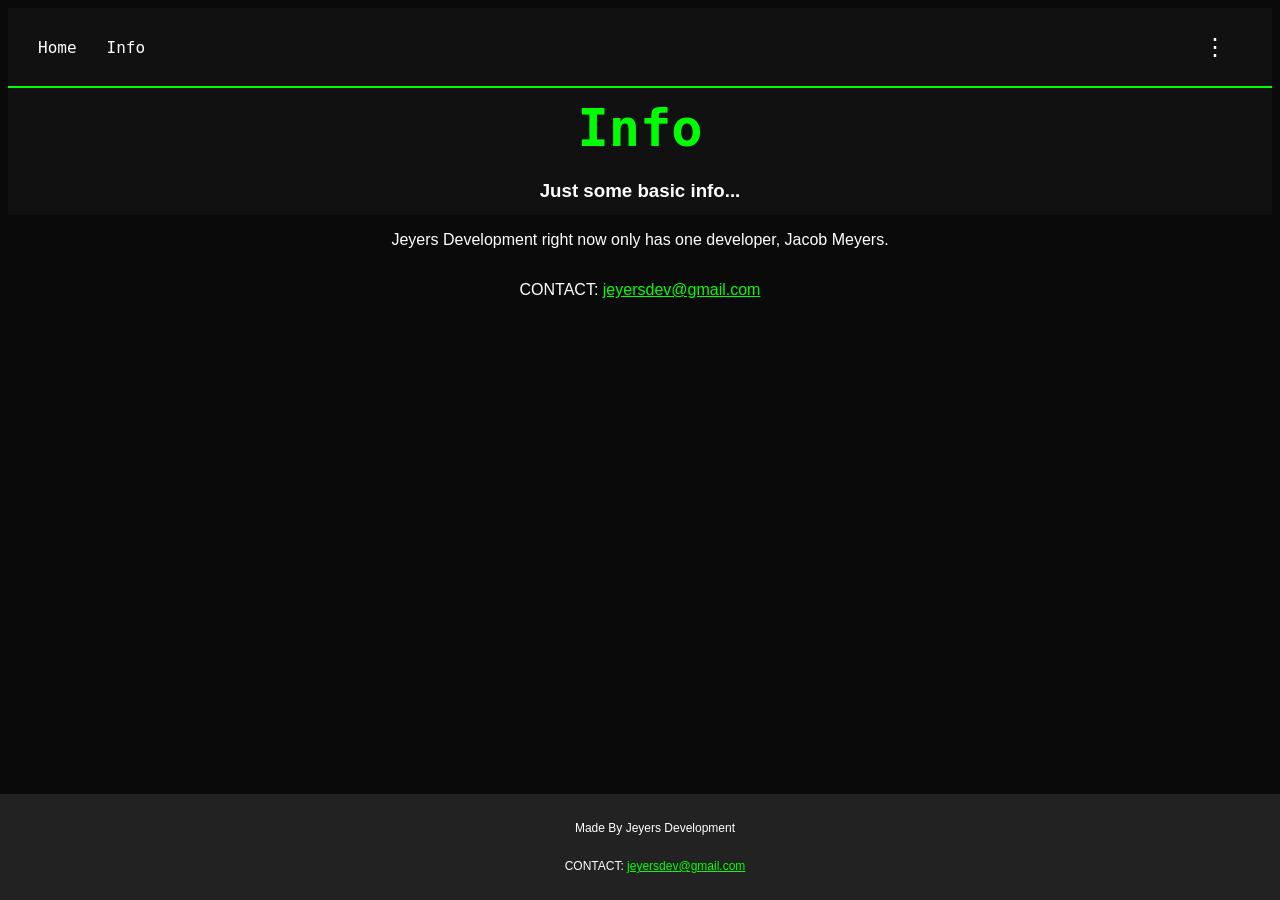
<file: info.html>
<!DOCTYPE html>
<html lang="en">
<head>
    <meta charset="UTF-8">
    <title>Jeyers Development</title>
    <link rel="stylesheet" href="home.css">
    <link rel="icon" type="image/x-icon" href="/res/jdlogo.png">
</head>
<body>

<div id="navbar-placeholder"></div>

<div class="titlebar">
<h1>Info</h1>
<h3>Just some basic info...</h3>
</div>

<div class="center">
    <p>Jeyers Development right now only has one developer, Jacob Meyers.</p>
    <p>CONTACT: <a href="jeyersdev@gmail.com" style="color: lime;">jeyersdev@gmail.com</a></p>
</div>

<footer>
<div class="center">
    <p style="font-size: 12px;">Made By Jeyers Development</p>
    <p style="font-size: 12px;">CONTACT: <a href="jeyersdev@gmail.com" style="color: lime;">jeyersdev@gmail.com</a></p>
</div>
</footer>

<script>
  fetch('/navbar.html')
    .then(response => response.text())
    .then(data => {
      document.getElementById('navbar-placeholder').innerHTML = data;

      const dropdownBtn = document.querySelector(".dropdown-btn");
      const dropdownMenu = document.querySelector(".dropdown-menu");

      if (dropdownBtn && dropdownMenu) {
        dropdownBtn.addEventListener("click", (e) => {
          e.stopPropagation();
          dropdownMenu.classList.toggle("show");
        });

        document.addEventListener("click", () => {
          dropdownMenu.classList.remove("show");
        });
      }
    })
    .catch(err => console.error("Error loading the navbar: ", err));
</script>

</body>
</html>
</file>
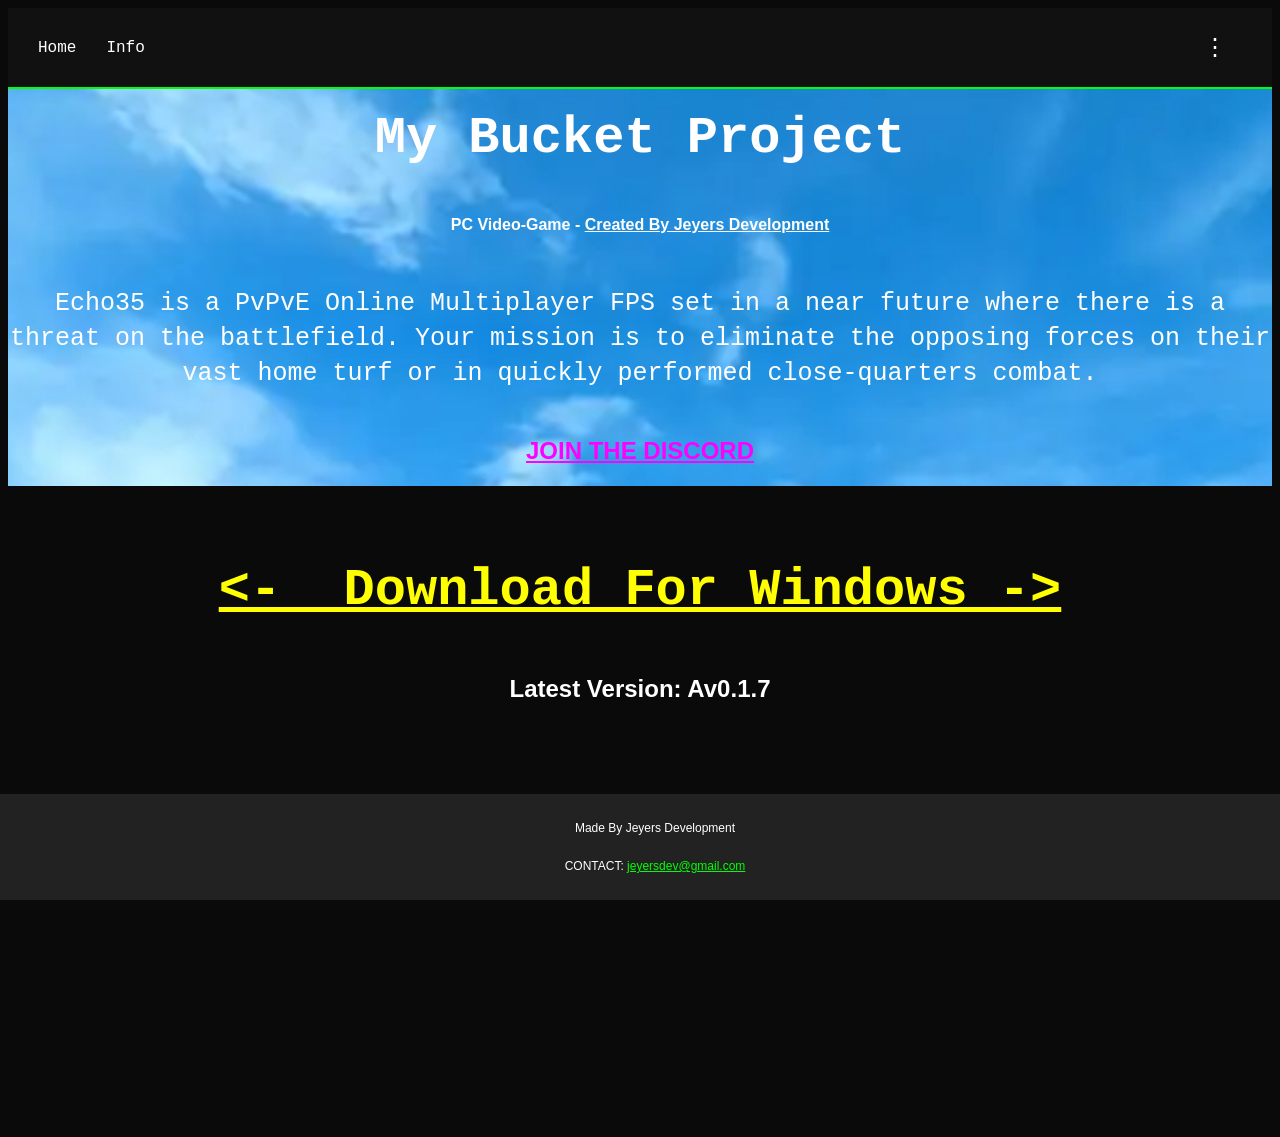
<file: mbp.html>
<!DOCTYPE html>
<html lang="en">
<head>
    <meta charset="UTF-8">
    <title>My Bucket Project</title>
    <link rel="stylesheet" href="mbp.css">
    <link rel="icon" type="image/x-icon" href="/res/mbp/mbplogo.png">
</head>
<body>

<div id="navbar-placeholder"></div>

<div class="titlebar">
<h1>My Bucket Project</h1>
<h4>PC Video-Game - <a href="/" style="color: white;">Created By Jeyers Development</a></h4>
<p style="font-size: 25px; font-family: monospace; line-height: 35px; text-align: center;">Echo35 is a PvPvE Online Multiplayer FPS set in a near future where there is a threat on the battlefield.
    Your mission is to eliminate the opposing forces on their vast home turf or in quickly performed close-quarters combat. 
</p>
<h2><a href="https://discord.gg/SbEvTFHW3a" target="_blank" style="color: magenta;">JOIN THE DISCORD</a></h2>
</div>


<div class="center" style="padding: 40px;">
    <h1><a href="https://jeyers-development.itch.io/mbp" style="color: yellow;"><-_ Download For Windows_-></a></h1>
    <h2>Latest Version: Av0.1.7</h2>
        <iframe width="560" height="315" src="https://www.youtube.com/embed/yTyDKDumLJ4?si=EyhkFUmQfuR2ObIw" title="YouTube video player" frameborder="0" allow="accelerometer; autoplay; clipboard-write; encrypted-media; gyroscope; picture-in-picture; web-share" referrerpolicy="strict-origin-when-cross-origin" allowfullscreen></iframe>
</div>

<footer>
<div class="center">
    <p style="font-size: 12px;">Made By Jeyers Development</p>
    <p style="font-size: 12px;">CONTACT: <a href="jeyersdev@gmail.com" style="color: lime;">jeyersdev@gmail.com</a></p>
</div>
</footer>

<script>
  fetch('navbar.html')
    .then(response => response.text())
    .then(data => {
      document.getElementById('navbar-placeholder').innerHTML = data;

      const dropdownBtn = document.querySelector(".dropdown-btn");
      const dropdownMenu = document.querySelector(".dropdown-menu");

      if (dropdownBtn && dropdownMenu) {
        dropdownBtn.addEventListener("click", (e) => {
          e.stopPropagation();
          dropdownMenu.classList.toggle("show");
        });

        document.addEventListener("click", () => {
          dropdownMenu.classList.remove("show");
        });
      }
    })
    .catch(err => console.error("Error loading the navbar: ", err));
</script>



</body>
</html>
</file>
<file: home.css>
h1 {
  color: lime;
  font-size: 52px;
  font-family: monospace;
}

body {
  background-color: rgb(10, 10, 10);
  color: white;
  font-family: sans-serif;
  margin-bottom: 60px; 
}

.titlebar {
  display: flex;
  flex-direction: column;
  align-items: center;
  justify-content: center;
  line-height: 10px;
  background-color: #111111;
}

footer {
  position: fixed;
  bottom: 0;
  left: 0;
  width: 100%;
  background-color: #222;
  color: #fff;
  padding: 15px;
}

.center {
  display: flex;
  flex-direction: column;
  align-items: center;
  justify-content: center;
}


.cpbar {
  display: flex;
  flex-direction: column;
  align-items: center;
  justify-content: center;
  line-height: 40px;
  background-color: #000000;
  padding: 40px;
}

.cpfield {
  display: flex;
  align-items: center;
  gap: 20px;
  padding: 40px;
}

cpHeader {
    color: white;
    font-size: 40px;
    font-weight: 700;
    font-family: monospace;
}

.navbar {
  display: flex;
  justify-content: space-between;
  align-items: center;
  gap: 30px;
  background-color: #111111;
  padding: 15px 30px;
  position: sticky;
  top: 0;
  z-index: 100;
  border-bottom: 2px solid lime;
}

.nav-center {
  display: flex;
  gap: 30px;
}

.nav-link {
  color: white;
  text-decoration: none;
  font-family: monospace;
  font-size: 16px;
  transition: color 0.3s;
}

.nav-link:hover {
  color: lime;
}

.dropdown {
  position: relative;
}

.dropdown-btn {
  background-color: #111111;
  border: none;
  color: white;
  font-size: 24px;
  cursor: pointer;
  padding: 10px 15px;
  font-family: monospace;
  transition: color 0.3s;
}

.dropdown-btn:hover {
  color: lime;
}

.dropdown-menu {
  display: none;
  position: absolute;
  right: 0;
  background-color: #000000;
  min-width: 200px;
  box-shadow: 0 8px 16px rgba(0, 0, 0, 0.5);
  border: 1px solid lime;
  border-radius: 4px;
  top: 100%;
  margin-top: 10px;
}

.dropdown-menu.show {
  display: block;
}

.dropdown-link {
  color: white;
  padding: 12px 16px;
  text-decoration: none;
  display: block;
  font-family: monospace;
  transition: color 0.3s;
}

.dropdown-link:hover {
  color: lime;
  background-color: #333;
}
</file>
<file: games/echo35/echo35.css>
h1 {
  color: white;
  font-size: 52px;
  font-family: monospace;
}

body {
  background-color: rgb(10, 10, 10);
  color: white;
  font-family: sans-serif;
  margin-bottom: 60px; 
}

.titlebar {
  display: flex;
  flex-direction: column;
  align-items: center;
  justify-content: center;
  align-content: center;
  line-height: 30px;
  background-color: #111111;
  background-image: url('/res/echo35/echo35titlebar.png');
  background-repeat: no-repeat;
  background-position: center center;
  background-size: cover;
  background-attachment: fixed;
}

footer {
  position: fixed;
  bottom: 0;
  left: 0;
  width: 100%;
  background-color: #222;
  color: #fff;
  padding: 15px;
}

.center {
  display: flex;
  flex-direction: column;
  align-items: center;
  justify-content: center;
}


.cpbar {
  display: flex;
  flex-direction: column;
  align-items: center;
  justify-content: center;
  line-height: 40px;
  background-color: #000000;
  padding: 40px;
}

.cpfield {
  display: flex;
  align-items: center;
  gap: 20px;
  padding: 40px;
}

cpHeader {
    color: white;
    font-size: 40px;
    font-weight: 700;
    font-family: monospace;
}

.navbar {
  display: flex;
  justify-content: space-between;
  align-items: center;
  gap: 30px;
  background-color: #111111;
  padding: 15px 30px;
  position: sticky;
  top: 0;
  z-index: 100;
  border-bottom: 2px solid lime;
}

.nav-center {
  display: flex;
  gap: 30px;
}

.nav-link {
  color: white;
  text-decoration: none;
  font-family: monospace;
  font-size: 16px;
  transition: color 0.3s;
}

.nav-link:hover {
  color: lime;
}

.dropdown {
  position: relative;
}

.dropdown-btn {
  background-color: #111111;
  border: none;
  color: white;
  font-size: 24px;
  cursor: pointer;
  padding: 10px 15px;
  font-family: monospace;
  transition: color 0.3s;
}

.dropdown-btn:hover {
  color: lime;
}

.dropdown-menu {
  display: none;
  position: absolute;
  right: 0;
  background-color: #000000;
  min-width: 200px;
  box-shadow: 0 8px 16px rgba(0, 0, 0, 0.5);
  border: 1px solid lime;
  border-radius: 4px;
  top: 100%;
  margin-top: 10px;
}

.dropdown-menu.show {
  display: block;
}

.dropdown-link {
  color: white;
  padding: 12px 16px;
  text-decoration: none;
  display: block;
  font-family: monospace;
  transition: color 0.3s;
}

.dropdown-link:hover {
  color: lime;
  background-color: #333;
}

.carousel-wrapper {
  position: relative;
  width: 100%;
  max-width: 800px;
  margin: 0 auto;
}

/* Scroll snap container */
.carousel {
  display: flex;
  overflow-x: auto;
  scroll-behavior: smooth;
  scroll-snap-type: x mandatory;
  -webkit-overflow-scrolling: touch; /* Smooth iOS momentum scrolling */
  scrollbar-width: none; /* Hide default scrollbar for Firefox */
}

/* Hide default scrollbar for Chrome, Safari, and Opera */
.carousel::-webkit-scrollbar {
  display: none;
}

/* Slide item configuration */
.carousel-slide {
  flex: 0 0 100%;
  width: 100%;
  scroll-snap-align: start;
}

/* Image containment rules */
.carousel-slide img {
  width: 100%;
  height: auto;
  display: block;
  object-fit: cover;
}

/* Absolute navigation overlays */
.carousel-nav {
  position: absolute;
  bottom: 15px;
  left: 50%;
  transform: translateX(-50%);
  display: flex;
  gap: 10px;
  z-index: 10;
}

.nav-dot {
  width: 12px;
  height: 12px;
  background-color: rgba(255, 255, 255, 0.5);
  border-radius: 50%;
  text-decoration: none;
  transition: background-color 0.3s ease;
}

.nav-dot:hover {
  background-color: rgba(255, 255, 255, 0.9);
}

.gs-dropdown {
  font-family: 'Roboto', sans-serif;
  border: 1px solid #dadce0;
  border-radius: 8px;
  background-color: #000000;
  width: 100%;
  box-sizing: border-box;
  margin: 16px 0;
  overflow: hidden;
}

.gs-dropdown summary {
  list-style: none; 
  display: flex;
  align-items: center;
  justify-content: space-between;
  padding: 16px 24px;
  font-size: 16px;
  font-weight: 500;
  color: #ffffff;
  cursor: pointer;
  user-select: none;
}

.gs-dropdown summary::-webkit-details-marker {
  display: none;
}

.gs-dropdown summary::after {
  content: "";
  display: inline-block;
  width: 10px;
  height: 10px;
  border-right: 2px solid #5f6368;
  border-bottom: 2px solid #5f6368;
  transform: rotate(45deg); 
  transition: transform 0.2s ease;
  margin-left: 12px;
}

.gs-dropdown[open] summary::after {
  transform: rotate(-135deg);
}

.gs-dropdown-content {
  padding: 0 24px 24px 24px;
  font-size: 14px;
  color: #ffffff;
  line-height: 1.5;
}
</file>
<file: games/mbp/mbp.css>
h1 {
  color: white;
  font-size: 52px;
  font-family: monospace;
}

body {
  background-color: rgb(10, 10, 10);
  color: white;
  font-family: sans-serif;
  margin-bottom: 60px; 
}

.titlebar {
  display: flex;
  flex-direction: column;
  align-items: center;
  justify-content: center;
  align-content: center;
  line-height: 30px;
  background-color: #111111;
  background-image: url('/res/mbp/mbpbkg.webp');
  background-repeat: no-repeat;
  background-position: center center;
  background-size: cover;
  background-attachment: fixed;
}

footer {
  position: fixed;
  bottom: 0;
  left: 0;
  width: 100%;
  background-color: #222;
  color: #fff;
  padding: 15px;
}

.center {
  display: flex;
  flex-direction: column;
  align-items: center;
  justify-content: center;
}


.cpbar {
  display: flex;
  flex-direction: column;
  align-items: center;
  justify-content: center;
  line-height: 40px;
  background-color: #000000;
  padding: 40px;
}

.cpfield {
  display: flex;
  align-items: center;
  gap: 20px;
  padding: 40px;
}

cpHeader {
    color: white;
    font-size: 40px;
    font-weight: 700;
    font-family: monospace;
}

.navbar {
  display: flex;
  justify-content: space-between;
  align-items: center;
  gap: 30px;
  background-color: #111111;
  padding: 15px 30px;
  position: sticky;
  top: 0;
  z-index: 100;
  border-bottom: 2px solid lime;
}

.nav-center {
  display: flex;
  gap: 30px;
}

.nav-link {
  color: white;
  text-decoration: none;
  font-family: monospace;
  font-size: 16px;
  transition: color 0.3s;
}

.nav-link:hover {
  color: lime;
}

.dropdown {
  position: relative;
}

.dropdown-btn {
  background-color: #111111;
  border: none;
  color: white;
  font-size: 24px;
  cursor: pointer;
  padding: 10px 15px;
  font-family: monospace;
  transition: color 0.3s;
}

.dropdown-btn:hover {
  color: lime;
}

.dropdown-menu {
  display: none;
  position: absolute;
  right: 0;
  background-color: #000000;
  min-width: 200px;
  box-shadow: 0 8px 16px rgba(0, 0, 0, 0.5);
  border: 1px solid lime;
  border-radius: 4px;
  top: 100%;
  margin-top: 10px;
}

.dropdown-menu.show {
  display: block;
}

.dropdown-link {
  color: white;
  padding: 12px 16px;
  text-decoration: none;
  display: block;
  font-family: monospace;
  transition: color 0.3s;
}

.dropdown-link:hover {
  color: lime;
  background-color: #333;
}

.carousel-wrapper {
  position: relative;
  width: 100%;
  max-width: 800px;
  margin: 0 auto;
}

/* Scroll snap container */
.carousel {
  display: flex;
  overflow-x: auto;
  scroll-behavior: smooth;
  scroll-snap-type: x mandatory;
  -webkit-overflow-scrolling: touch; /* Smooth iOS momentum scrolling */
  scrollbar-width: none; /* Hide default scrollbar for Firefox */
}

/* Hide default scrollbar for Chrome, Safari, and Opera */
.carousel::-webkit-scrollbar {
  display: none;
}

/* Slide item configuration */
.carousel-slide {
  flex: 0 0 100%;
  width: 100%;
  scroll-snap-align: start;
}

/* Image containment rules */
.carousel-slide img {
  width: 100%;
  height: auto;
  display: block;
  object-fit: cover;
}

/* Absolute navigation overlays */
.carousel-nav {
  position: absolute;
  bottom: 15px;
  left: 50%;
  transform: translateX(-50%);
  display: flex;
  gap: 10px;
  z-index: 10;
}

.nav-dot {
  width: 12px;
  height: 12px;
  background-color: rgba(255, 255, 255, 0.5);
  border-radius: 50%;
  text-decoration: none;
  transition: background-color 0.3s ease;
}

.nav-dot:hover {
  background-color: rgba(255, 255, 255, 0.9);
}

.gs-dropdown {
  font-family: 'Roboto', sans-serif;
  border: 1px solid #dadce0;
  border-radius: 8px;
  background-color: #000000;
  width: 100%;
  box-sizing: border-box;
  margin: 16px 0;
  overflow: hidden;
}

.gs-dropdown summary {
  list-style: none; 
  display: flex;
  align-items: center;
  justify-content: space-between;
  padding: 16px 24px;
  font-size: 16px;
  font-weight: 500;
  color: #ffffff;
  cursor: pointer;
  user-select: none;
}

.gs-dropdown summary::-webkit-details-marker {
  display: none;
}

.gs-dropdown summary::after {
  content: "";
  display: inline-block;
  width: 10px;
  height: 10px;
  border-right: 2px solid #5f6368;
  border-bottom: 2px solid #5f6368;
  transform: rotate(45deg); 
  transition: transform 0.2s ease;
  margin-left: 12px;
}

.gs-dropdown[open] summary::after {
  transform: rotate(-135deg);
}

.gs-dropdown-content {
  padding: 0 24px 24px 24px;
  font-size: 14px;
  color: #ffffff;
  line-height: 1.5;
}
</file>
<file: software/afjRunt/pg.css>
h1 {
  color: #04f7ff;
  font-size: 52px;
  font-family: monospace;
}

body {
  background-color: rgb(10, 10, 10);
  color: white;
  font-family: sans-serif;
  margin-bottom: 60px; 
}

.titlebar {
  display: flex;
  flex-direction: column;
  align-items: center;
  justify-content: center;
  align-content: center;
  line-height: 30px;
  background-color: #111111;
  background-image: url('/res/photogar/header.jpg');
  background-repeat: no-repeat;
  background-position: center center;
  background-size: cover;
  background-attachment: fixed;
}

footer {
  position: fixed;
  bottom: 0;
  left: 0;
  width: 100%;
  background-color: #222;
  color: #fff;
  padding: 15px;
}

.center {
  display: flex;
  flex-direction: column;
  align-items: center;
  justify-content: center;
}


.cpbar {
  display: flex;
  flex-direction: column;
  align-items: center;
  justify-content: center;
  line-height: 40px;
  background-color: #000000;
  padding: 40px;
}

.cpfield {
  display: flex;
  align-items: center;
  gap: 20px;
  padding: 40px;
}

cpHeader {
    color: white;
    font-size: 40px;
    font-weight: 700;
    font-family: monospace;
}

.navbar {
  display: flex;
  justify-content: space-between;
  align-items: center;
  gap: 30px;
  background-color: #111111;
  padding: 15px 30px;
  position: sticky;
  top: 0;
  z-index: 100;
  border-bottom: 2px solid lime;
}

.nav-center {
  display: flex;
  gap: 30px;
}

.nav-link {
  color: white;
  text-decoration: none;
  font-family: monospace;
  font-size: 16px;
  transition: color 0.3s;
}

.nav-link:hover {
  color: lime;
}

.dropdown {
  position: relative;
}

.dropdown-btn {
  background-color: #111111;
  border: none;
  color: white;
  font-size: 24px;
  cursor: pointer;
  padding: 10px 15px;
  font-family: monospace;
  transition: color 0.3s;
}

.dropdown-btn:hover {
  color: lime;
}

.dropdown-menu {
  display: none;
  position: absolute;
  right: 0;
  background-color: #000000;
  min-width: 200px;
  box-shadow: 0 8px 16px rgba(0, 0, 0, 0.5);
  border: 1px solid lime;
  border-radius: 4px;
  top: 100%;
  margin-top: 10px;
}

.dropdown-menu.show {
  display: block;
}

.dropdown-link {
  color: white;
  padding: 12px 16px;
  text-decoration: none;
  display: block;
  font-family: monospace;
  transition: color 0.3s;
}

.dropdown-link:hover {
  color: lime;
  background-color: #333;
}

.carousel-wrapper {
  position: relative;
  width: 100%;
  max-width: 800px;
  margin: 0 auto;
}

/* Scroll snap container */
.carousel {
  display: flex;
  overflow-x: auto;
  scroll-behavior: smooth;
  scroll-snap-type: x mandatory;
  -webkit-overflow-scrolling: touch; /* Smooth iOS momentum scrolling */
  scrollbar-width: none; /* Hide default scrollbar for Firefox */
}

/* Hide default scrollbar for Chrome, Safari, and Opera */
.carousel::-webkit-scrollbar {
  display: none;
}

/* Slide item configuration */
.carousel-slide {
  flex: 0 0 100%;
  width: 100%;
  scroll-snap-align: start;
}

/* Image containment rules */
.carousel-slide img {
  width: 100%;
  height: auto;
  display: block;
  object-fit: cover;
}

/* Absolute navigation overlays */
.carousel-nav {
  position: absolute;
  bottom: 15px;
  left: 50%;
  transform: translateX(-50%);
  display: flex;
  gap: 10px;
  z-index: 10;
}

.nav-dot {
  width: 12px;
  height: 12px;
  background-color: rgba(255, 255, 255, 0.5);
  border-radius: 50%;
  text-decoration: none;
  transition: background-color 0.3s ease;
}

.nav-dot:hover {
  background-color: rgba(255, 255, 255, 0.9);
}

.gs-dropdown {
  font-family: 'Roboto', sans-serif;
  border: 1px solid #dadce0;
  border-radius: 8px;
  background-color: #000000;
  width: 100%;
  box-sizing: border-box;
  margin: 16px 0;
  overflow: hidden;
}

.gs-dropdown summary {
  list-style: none; 
  display: flex;
  align-items: center;
  justify-content: space-between;
  padding: 16px 24px;
  font-size: 16px;
  font-weight: 500;
  color: #ffffff;
  cursor: pointer;
  user-select: none;
}

.gs-dropdown summary::-webkit-details-marker {
  display: none;
}

.gs-dropdown summary::after {
  content: "";
  display: inline-block;
  width: 10px;
  height: 10px;
  border-right: 2px solid #5f6368;
  border-bottom: 2px solid #5f6368;
  transform: rotate(45deg); 
  transition: transform 0.2s ease;
  margin-left: 12px;
}

.gs-dropdown[open] summary::after {
  transform: rotate(-135deg);
}

.gs-dropdown-content {
  padding: 0 24px 24px 24px;
  font-size: 14px;
  color: #ffffff;
  line-height: 1.5;
}
</file>
<file: software/aleScript/pg.css>
h1 {
  color: #ffa704;
  font-size: 52px;
  font-family: monospace;
}

body {
  background-color: rgb(10, 10, 10);
  color: white;
  font-family: sans-serif;
  margin-bottom: 60px; 
}

.titlebar {
  display: flex;
  flex-direction: column;
  align-items: center;
  justify-content: center;
  align-content: center;
  line-height: 30px;
  background-color: #111111;
  background-image: url('/res/photogar/header.jpg');
  background-repeat: no-repeat;
  background-position: center center;
  background-size: cover;
  background-attachment: fixed;
}

footer {
  position: fixed;
  bottom: 0;
  left: 0;
  width: 100%;
  background-color: #222;
  color: #fff;
  padding: 15px;
}

.center {
  display: flex;
  flex-direction: column;
  align-items: center;
  justify-content: center;
}


.cpbar {
  display: flex;
  flex-direction: column;
  align-items: center;
  justify-content: center;
  line-height: 40px;
  background-color: #000000;
  padding: 40px;
}

.cpfield {
  display: flex;
  align-items: center;
  gap: 20px;
  padding: 40px;
}

cpHeader {
    color: white;
    font-size: 40px;
    font-weight: 700;
    font-family: monospace;
}

.navbar {
  display: flex;
  justify-content: space-between;
  align-items: center;
  gap: 30px;
  background-color: #111111;
  padding: 15px 30px;
  position: sticky;
  top: 0;
  z-index: 100;
  border-bottom: 2px solid lime;
}

.nav-center {
  display: flex;
  gap: 30px;
}

.nav-link {
  color: white;
  text-decoration: none;
  font-family: monospace;
  font-size: 16px;
  transition: color 0.3s;
}

.nav-link:hover {
  color: lime;
}

.dropdown {
  position: relative;
}

.dropdown-btn {
  background-color: #111111;
  border: none;
  color: white;
  font-size: 24px;
  cursor: pointer;
  padding: 10px 15px;
  font-family: monospace;
  transition: color 0.3s;
}

.dropdown-btn:hover {
  color: lime;
}

.dropdown-menu {
  display: none;
  position: absolute;
  right: 0;
  background-color: #000000;
  min-width: 200px;
  box-shadow: 0 8px 16px rgba(0, 0, 0, 0.5);
  border: 1px solid lime;
  border-radius: 4px;
  top: 100%;
  margin-top: 10px;
}

.dropdown-menu.show {
  display: block;
}

.dropdown-link {
  color: white;
  padding: 12px 16px;
  text-decoration: none;
  display: block;
  font-family: monospace;
  transition: color 0.3s;
}

.dropdown-link:hover {
  color: lime;
  background-color: #333;
}

.carousel-wrapper {
  position: relative;
  width: 100%;
  max-width: 800px;
  margin: 0 auto;
}

/* Scroll snap container */
.carousel {
  display: flex;
  overflow-x: auto;
  scroll-behavior: smooth;
  scroll-snap-type: x mandatory;
  -webkit-overflow-scrolling: touch; /* Smooth iOS momentum scrolling */
  scrollbar-width: none; /* Hide default scrollbar for Firefox */
}

/* Hide default scrollbar for Chrome, Safari, and Opera */
.carousel::-webkit-scrollbar {
  display: none;
}

/* Slide item configuration */
.carousel-slide {
  flex: 0 0 100%;
  width: 100%;
  scroll-snap-align: start;
}

/* Image containment rules */
.carousel-slide img {
  width: 100%;
  height: auto;
  display: block;
  object-fit: cover;
}

/* Absolute navigation overlays */
.carousel-nav {
  position: absolute;
  bottom: 15px;
  left: 50%;
  transform: translateX(-50%);
  display: flex;
  gap: 10px;
  z-index: 10;
}

.nav-dot {
  width: 12px;
  height: 12px;
  background-color: rgba(255, 255, 255, 0.5);
  border-radius: 50%;
  text-decoration: none;
  transition: background-color 0.3s ease;
}

.nav-dot:hover {
  background-color: rgba(255, 255, 255, 0.9);
}

.gs-dropdown {
  font-family: 'Roboto', sans-serif;
  border: 1px solid #dadce0;
  border-radius: 8px;
  background-color: #000000;
  width: 100%;
  box-sizing: border-box;
  margin: 16px 0;
  overflow: hidden;
}

.gs-dropdown summary {
  list-style: none; 
  display: flex;
  align-items: center;
  justify-content: space-between;
  padding: 16px 24px;
  font-size: 16px;
  font-weight: 500;
  color: #ffffff;
  cursor: pointer;
  user-select: none;
}

.gs-dropdown summary::-webkit-details-marker {
  display: none;
}

.gs-dropdown summary::after {
  content: "";
  display: inline-block;
  width: 10px;
  height: 10px;
  border-right: 2px solid #5f6368;
  border-bottom: 2px solid #5f6368;
  transform: rotate(45deg); 
  transition: transform 0.2s ease;
  margin-left: 12px;
}

.gs-dropdown[open] summary::after {
  transform: rotate(-135deg);
}

.gs-dropdown-content {
  padding: 0 24px 24px 24px;
  font-size: 14px;
  color: #ffffff;
  line-height: 1.5;
}
</file>
<file: software/exif420-jey/pg.css>
h1 {
  color: #04f7ff;
  font-size: 52px;
  font-family: monospace;
}

body {
  background-color: rgb(10, 10, 10);
  color: white;
  font-family: sans-serif;
  margin-bottom: 60px; 
}

.titlebar {
  display: flex;
  flex-direction: column;
  align-items: center;
  justify-content: center;
  align-content: center;
  line-height: 30px;
  background-color: #111111;
  background-image: url('/res/photogar/header.jpg');
  background-repeat: no-repeat;
  background-position: center center;
  background-size: cover;
  background-attachment: fixed;
}

footer {
  position: fixed;
  bottom: 0;
  left: 0;
  width: 100%;
  background-color: #222;
  color: #fff;
  padding: 15px;
}

.center {
  display: flex;
  flex-direction: column;
  align-items: center;
  justify-content: center;
}


.cpbar {
  display: flex;
  flex-direction: column;
  align-items: center;
  justify-content: center;
  line-height: 40px;
  background-color: #000000;
  padding: 40px;
}

.cpfield {
  display: flex;
  align-items: center;
  gap: 20px;
  padding: 40px;
}

cpHeader {
    color: white;
    font-size: 40px;
    font-weight: 700;
    font-family: monospace;
}

.navbar {
  display: flex;
  justify-content: space-between;
  align-items: center;
  gap: 30px;
  background-color: #111111;
  padding: 15px 30px;
  position: sticky;
  top: 0;
  z-index: 100;
  border-bottom: 2px solid lime;
}

.nav-center {
  display: flex;
  gap: 30px;
}

.nav-link {
  color: white;
  text-decoration: none;
  font-family: monospace;
  font-size: 16px;
  transition: color 0.3s;
}

.nav-link:hover {
  color: lime;
}

.dropdown {
  position: relative;
}

.dropdown-btn {
  background-color: #111111;
  border: none;
  color: white;
  font-size: 24px;
  cursor: pointer;
  padding: 10px 15px;
  font-family: monospace;
  transition: color 0.3s;
}

.dropdown-btn:hover {
  color: lime;
}

.dropdown-menu {
  display: none;
  position: absolute;
  right: 0;
  background-color: #000000;
  min-width: 200px;
  box-shadow: 0 8px 16px rgba(0, 0, 0, 0.5);
  border: 1px solid lime;
  border-radius: 4px;
  top: 100%;
  margin-top: 10px;
}

.dropdown-menu.show {
  display: block;
}

.dropdown-link {
  color: white;
  padding: 12px 16px;
  text-decoration: none;
  display: block;
  font-family: monospace;
  transition: color 0.3s;
}

.dropdown-link:hover {
  color: lime;
  background-color: #333;
}

.carousel-wrapper {
  position: relative;
  width: 100%;
  max-width: 800px;
  margin: 0 auto;
}

/* Scroll snap container */
.carousel {
  display: flex;
  overflow-x: auto;
  scroll-behavior: smooth;
  scroll-snap-type: x mandatory;
  -webkit-overflow-scrolling: touch; /* Smooth iOS momentum scrolling */
  scrollbar-width: none; /* Hide default scrollbar for Firefox */
}

/* Hide default scrollbar for Chrome, Safari, and Opera */
.carousel::-webkit-scrollbar {
  display: none;
}

/* Slide item configuration */
.carousel-slide {
  flex: 0 0 100%;
  width: 100%;
  scroll-snap-align: start;
}

/* Image containment rules */
.carousel-slide img {
  width: 100%;
  height: auto;
  display: block;
  object-fit: cover;
}

/* Absolute navigation overlays */
.carousel-nav {
  position: absolute;
  bottom: 15px;
  left: 50%;
  transform: translateX(-50%);
  display: flex;
  gap: 10px;
  z-index: 10;
}

.nav-dot {
  width: 12px;
  height: 12px;
  background-color: rgba(255, 255, 255, 0.5);
  border-radius: 50%;
  text-decoration: none;
  transition: background-color 0.3s ease;
}

.nav-dot:hover {
  background-color: rgba(255, 255, 255, 0.9);
}

.gs-dropdown {
  font-family: 'Roboto', sans-serif;
  border: 1px solid #dadce0;
  border-radius: 8px;
  background-color: #000000;
  width: 100%;
  box-sizing: border-box;
  margin: 16px 0;
  overflow: hidden;
}

.gs-dropdown summary {
  list-style: none; 
  display: flex;
  align-items: center;
  justify-content: space-between;
  padding: 16px 24px;
  font-size: 16px;
  font-weight: 500;
  color: #ffffff;
  cursor: pointer;
  user-select: none;
}

.gs-dropdown summary::-webkit-details-marker {
  display: none;
}

.gs-dropdown summary::after {
  content: "";
  display: inline-block;
  width: 10px;
  height: 10px;
  border-right: 2px solid #5f6368;
  border-bottom: 2px solid #5f6368;
  transform: rotate(45deg); 
  transition: transform 0.2s ease;
  margin-left: 12px;
}

.gs-dropdown[open] summary::after {
  transform: rotate(-135deg);
}

.gs-dropdown-content {
  padding: 0 24px 24px 24px;
  font-size: 14px;
  color: #ffffff;
  line-height: 1.5;
}
</file>
<file: software/photogar/pg.css>
h1 {
  color: #ff6004;
  font-size: 52px;
  font-family: monospace;
}

body {
  background-color: rgb(10, 10, 10);
  color: white;
  font-family: sans-serif;
  margin-bottom: 60px; 
}

.titlebar {
  display: flex;
  flex-direction: column;
  align-items: center;
  justify-content: center;
  align-content: center;
  line-height: 30px;
  background-color: #111111;
  background-image: url('/res/photogar/header.jpg');
  background-repeat: no-repeat;
  background-position: center center;
  background-size: cover;
  background-attachment: fixed;
}

footer {
  position: fixed;
  bottom: 0;
  left: 0;
  width: 100%;
  background-color: #222;
  color: #fff;
  padding: 15px;
}

.center {
  display: flex;
  flex-direction: column;
  align-items: center;
  justify-content: center;
}


.cpbar {
  display: flex;
  flex-direction: column;
  align-items: center;
  justify-content: center;
  line-height: 40px;
  background-color: #000000;
  padding: 40px;
}

.cpfield {
  display: flex;
  align-items: center;
  gap: 20px;
  padding: 40px;
}

cpHeader {
    color: white;
    font-size: 40px;
    font-weight: 700;
    font-family: monospace;
}

.navbar {
  display: flex;
  justify-content: space-between;
  align-items: center;
  gap: 30px;
  background-color: #111111;
  padding: 15px 30px;
  position: sticky;
  top: 0;
  z-index: 100;
  border-bottom: 2px solid lime;
}

.nav-center {
  display: flex;
  gap: 30px;
}

.nav-link {
  color: white;
  text-decoration: none;
  font-family: monospace;
  font-size: 16px;
  transition: color 0.3s;
}

.nav-link:hover {
  color: lime;
}

.dropdown {
  position: relative;
}

.dropdown-btn {
  background-color: #111111;
  border: none;
  color: white;
  font-size: 24px;
  cursor: pointer;
  padding: 10px 15px;
  font-family: monospace;
  transition: color 0.3s;
}

.dropdown-btn:hover {
  color: lime;
}

.dropdown-menu {
  display: none;
  position: absolute;
  right: 0;
  background-color: #000000;
  min-width: 200px;
  box-shadow: 0 8px 16px rgba(0, 0, 0, 0.5);
  border: 1px solid lime;
  border-radius: 4px;
  top: 100%;
  margin-top: 10px;
}

.dropdown-menu.show {
  display: block;
}

.dropdown-link {
  color: white;
  padding: 12px 16px;
  text-decoration: none;
  display: block;
  font-family: monospace;
  transition: color 0.3s;
}

.dropdown-link:hover {
  color: lime;
  background-color: #333;
}

.carousel-wrapper {
  position: relative;
  width: 100%;
  max-width: 800px;
  margin: 0 auto;
}

/* Scroll snap container */
.carousel {
  display: flex;
  overflow-x: auto;
  scroll-behavior: smooth;
  scroll-snap-type: x mandatory;
  -webkit-overflow-scrolling: touch; /* Smooth iOS momentum scrolling */
  scrollbar-width: none; /* Hide default scrollbar for Firefox */
}

/* Hide default scrollbar for Chrome, Safari, and Opera */
.carousel::-webkit-scrollbar {
  display: none;
}

/* Slide item configuration */
.carousel-slide {
  flex: 0 0 100%;
  width: 100%;
  scroll-snap-align: start;
}

/* Image containment rules */
.carousel-slide img {
  width: 100%;
  height: auto;
  display: block;
  object-fit: cover;
}

/* Absolute navigation overlays */
.carousel-nav {
  position: absolute;
  bottom: 15px;
  left: 50%;
  transform: translateX(-50%);
  display: flex;
  gap: 10px;
  z-index: 10;
}

.nav-dot {
  width: 12px;
  height: 12px;
  background-color: rgba(255, 255, 255, 0.5);
  border-radius: 50%;
  text-decoration: none;
  transition: background-color 0.3s ease;
}

.nav-dot:hover {
  background-color: rgba(255, 255, 255, 0.9);
}

.gs-dropdown {
  font-family: 'Roboto', sans-serif;
  border: 1px solid #dadce0;
  border-radius: 8px;
  background-color: #000000;
  width: 100%;
  box-sizing: border-box;
  margin: 16px 0;
  overflow: hidden;
}

.gs-dropdown summary {
  list-style: none; 
  display: flex;
  align-items: center;
  justify-content: space-between;
  padding: 16px 24px;
  font-size: 16px;
  font-weight: 500;
  color: #ffffff;
  cursor: pointer;
  user-select: none;
}

.gs-dropdown summary::-webkit-details-marker {
  display: none;
}

.gs-dropdown summary::after {
  content: "";
  display: inline-block;
  width: 10px;
  height: 10px;
  border-right: 2px solid #5f6368;
  border-bottom: 2px solid #5f6368;
  transform: rotate(45deg); 
  transition: transform 0.2s ease;
  margin-left: 12px;
}

.gs-dropdown[open] summary::after {
  transform: rotate(-135deg);
}

.gs-dropdown-content {
  padding: 0 24px 24px 24px;
  font-size: 14px;
  color: #ffffff;
  line-height: 1.5;
}
</file>
<file: software/pictureflip/pg.css>
h1 {
  color: #ffffff;
  font-size: 52px;
  font-family: monospace;
}

body {
  background-color: rgb(10, 10, 10);
  color: white;
  font-family: sans-serif;
  margin-bottom: 60px; 
}

.titlebar {
  display: flex;
  flex-direction: column;
  align-items: center;
  justify-content: center;
  align-content: center;
  line-height: 30px;
  background-color: #111111;
  background-image: url('/res/pictureflip/header.jpg');
  background-repeat: no-repeat;
  background-position: center center;
  background-size: cover;
  background-attachment: fixed;
}

footer {
  position: fixed;
  bottom: 0;
  left: 0;
  width: 100%;
  background-color: #222;
  color: #ffffff;
  padding: 15px;
}

.center {
  display: flex;
  flex-direction: column;
  align-items: center;
  justify-content: center;
}


.cpbar {
  display: flex;
  flex-direction: column;
  align-items: center;
  justify-content: center;
  line-height: 40px;
  background-color: #000000;
  padding: 40px;
}

.cpfield {
  display: flex;
  align-items: center;
  gap: 20px;
  padding: 40px;
}

cpHeader {
    color: white;
    font-size: 40px;
    font-weight: 700;
    font-family: monospace;
}

.navbar {
  display: flex;
  justify-content: space-between;
  align-items: center;
  gap: 30px;
  background-color: #111111;
  padding: 15px 30px;
  position: sticky;
  top: 0;
  z-index: 100;
  border-bottom: 2px solid lime;
}

.nav-center {
  display: flex;
  gap: 30px;
}

.nav-link {
  color: white;
  text-decoration: none;
  font-family: monospace;
  font-size: 16px;
  transition: color 0.3s;
}

.nav-link:hover {
  color: lime;
}

.dropdown {
  position: relative;
}

.dropdown-btn {
  background-color: #111111;
  border: none;
  color: white;
  font-size: 24px;
  cursor: pointer;
  padding: 10px 15px;
  font-family: monospace;
  transition: color 0.3s;
}

.dropdown-btn:hover {
  color: lime;
}

.dropdown-menu {
  display: none;
  position: absolute;
  right: 0;
  background-color: #000000;
  min-width: 200px;
  box-shadow: 0 8px 16px rgba(0, 0, 0, 0.5);
  border: 1px solid lime;
  border-radius: 4px;
  top: 100%;
  margin-top: 10px;
}

.dropdown-menu.show {
  display: block;
}

.dropdown-link {
  color: white;
  padding: 12px 16px;
  text-decoration: none;
  display: block;
  font-family: monospace;
  transition: color 0.3s;
}

.dropdown-link:hover {
  color: lime;
  background-color: #333;
}

.carousel-wrapper {
  position: relative;
  width: 100%;
  max-width: 800px;
  margin: 0 auto;
}

/* Scroll snap container */
.carousel {
  display: flex;
  overflow-x: auto;
  scroll-behavior: smooth;
  scroll-snap-type: x mandatory;
  -webkit-overflow-scrolling: touch; /* Smooth iOS momentum scrolling */
  scrollbar-width: none; /* Hide default scrollbar for Firefox */
}

/* Hide default scrollbar for Chrome, Safari, and Opera */
.carousel::-webkit-scrollbar {
  display: none;
}

/* Slide item configuration */
.carousel-slide {
  flex: 0 0 100%;
  width: 100%;
  scroll-snap-align: start;
}

/* Image containment rules */
.carousel-slide img {
  width: 100%;
  height: auto;
  display: block;
  object-fit: cover;
}

/* Absolute navigation overlays */
.carousel-nav {
  position: absolute;
  bottom: 15px;
  left: 50%;
  transform: translateX(-50%);
  display: flex;
  gap: 10px;
  z-index: 10;
}

.nav-dot {
  width: 12px;
  height: 12px;
  background-color: rgba(255, 255, 255, 0.5);
  border-radius: 50%;
  text-decoration: none;
  transition: background-color 0.3s ease;
}

.nav-dot:hover {
  background-color: rgba(255, 255, 255, 0.9);
}

.gs-dropdown {
  font-family: 'Roboto', sans-serif;
  border: 1px solid #dadce0;
  border-radius: 8px;
  background-color: #000000;
  width: 100%;
  box-sizing: border-box;
  margin: 16px 0;
  overflow: hidden;
}

.gs-dropdown summary {
  list-style: none; 
  display: flex;
  align-items: center;
  justify-content: space-between;
  padding: 16px 24px;
  font-size: 16px;
  font-weight: 500;
  color: #ffffff;
  cursor: pointer;
  user-select: none;
}

.gs-dropdown summary::-webkit-details-marker {
  display: none;
}

.gs-dropdown summary::after {
  content: "";
  display: inline-block;
  width: 10px;
  height: 10px;
  border-right: 2px solid #5f6368;
  border-bottom: 2px solid #5f6368;
  transform: rotate(45deg); 
  transition: transform 0.2s ease;
  margin-left: 12px;
}

.gs-dropdown[open] summary::after {
  transform: rotate(-135deg);
}

.gs-dropdown-content {
  padding: 0 24px 24px 24px;
  font-size: 14px;
  color: #ffffff;
  line-height: 1.5;
}
</file>
<file: echo35.css>
h1 {
  color: white;
  font-size: 52px;
  font-family: monospace;
}

body {
  background-color: rgb(10, 10, 10);
  color: white;
  font-family: sans-serif;
  margin-bottom: 60px; 
}

.titlebar {
  display: flex;
  flex-direction: column;
  align-items: center;
  justify-content: center;
  align-content: center;
  line-height: 30px;
  background-color: #111111;
  background-image: url('/res/echo35/echo35titlebar.png');
  background-repeat: no-repeat;
  background-position: center center;
  background-size: cover;
  background-attachment: fixed;
}

footer {
  position: fixed;
  bottom: 0;
  left: 0;
  width: 100%;
  background-color: #222;
  color: #fff;
  padding: 15px;
}

.center {
  display: flex;
  flex-direction: column;
  align-items: center;
  justify-content: center;
}


.cpbar {
  display: flex;
  flex-direction: column;
  align-items: center;
  justify-content: center;
  line-height: 40px;
  background-color: #000000;
  padding: 40px;
}

.cpfield {
  display: flex;
  align-items: center;
  gap: 20px;
  padding: 40px;
}

cpHeader {
    color: white;
    font-size: 40px;
    font-weight: 700;
    font-family: monospace;
}

.navbar {
  display: flex;
  justify-content: space-between;
  align-items: center;
  gap: 30px;
  background-color: #111111;
  padding: 15px 30px;
  position: sticky;
  top: 0;
  z-index: 100;
  border-bottom: 2px solid lime;
}

.nav-center {
  display: flex;
  gap: 30px;
}

.nav-link {
  color: white;
  text-decoration: none;
  font-family: monospace;
  font-size: 16px;
  transition: color 0.3s;
}

.nav-link:hover {
  color: lime;
}

.dropdown {
  position: relative;
}

.dropdown-btn {
  background-color: #111111;
  border: none;
  color: white;
  font-size: 24px;
  cursor: pointer;
  padding: 10px 15px;
  font-family: monospace;
  transition: color 0.3s;
}

.dropdown-btn:hover {
  color: lime;
}

.dropdown-menu {
  display: none;
  position: absolute;
  right: 0;
  background-color: #000000;
  min-width: 200px;
  box-shadow: 0 8px 16px rgba(0, 0, 0, 0.5);
  border: 1px solid lime;
  border-radius: 4px;
  top: 100%;
  margin-top: 10px;
}

.dropdown-menu.show {
  display: block;
}

.dropdown-link {
  color: white;
  padding: 12px 16px;
  text-decoration: none;
  display: block;
  font-family: monospace;
  transition: color 0.3s;
}

.dropdown-link:hover {
  color: lime;
  background-color: #333;
}

.carousel-wrapper {
  position: relative;
  width: 100%;
  max-width: 800px;
  margin: 0 auto;
}

/* Scroll snap container */
.carousel {
  display: flex;
  overflow-x: auto;
  scroll-behavior: smooth;
  scroll-snap-type: x mandatory;
  -webkit-overflow-scrolling: touch; /* Smooth iOS momentum scrolling */
  scrollbar-width: none; /* Hide default scrollbar for Firefox */
}

/* Hide default scrollbar for Chrome, Safari, and Opera */
.carousel::-webkit-scrollbar {
  display: none;
}

/* Slide item configuration */
.carousel-slide {
  flex: 0 0 100%;
  width: 100%;
  scroll-snap-align: start;
}

/* Image containment rules */
.carousel-slide img {
  width: 100%;
  height: auto;
  display: block;
  object-fit: cover;
}

/* Absolute navigation overlays */
.carousel-nav {
  position: absolute;
  bottom: 15px;
  left: 50%;
  transform: translateX(-50%);
  display: flex;
  gap: 10px;
  z-index: 10;
}

.nav-dot {
  width: 12px;
  height: 12px;
  background-color: rgba(255, 255, 255, 0.5);
  border-radius: 50%;
  text-decoration: none;
  transition: background-color 0.3s ease;
}

.nav-dot:hover {
  background-color: rgba(255, 255, 255, 0.9);
}

.gs-dropdown {
  font-family: 'Roboto', sans-serif;
  border: 1px solid #dadce0;
  border-radius: 8px;
  background-color: #000000;
  width: 100%;
  box-sizing: border-box;
  margin: 16px 0;
  overflow: hidden;
}

.gs-dropdown summary {
  list-style: none; 
  display: flex;
  align-items: center;
  justify-content: space-between;
  padding: 16px 24px;
  font-size: 16px;
  font-weight: 500;
  color: #ffffff;
  cursor: pointer;
  user-select: none;
}

.gs-dropdown summary::-webkit-details-marker {
  display: none;
}

.gs-dropdown summary::after {
  content: "";
  display: inline-block;
  width: 10px;
  height: 10px;
  border-right: 2px solid #5f6368;
  border-bottom: 2px solid #5f6368;
  transform: rotate(45deg); 
  transition: transform 0.2s ease;
  margin-left: 12px;
}

.gs-dropdown[open] summary::after {
  transform: rotate(-135deg);
}

.gs-dropdown-content {
  padding: 0 24px 24px 24px;
  font-size: 14px;
  color: #ffffff;
  line-height: 1.5;
}
</file>
<file: mbp.css>
h1 {
  color: white;
  font-size: 52px;
  font-family: monospace;
}

body {
  background-color: rgb(10, 10, 10);
  color: white;
  font-family: sans-serif;
  margin-bottom: 60px; 
}

.titlebar {
  display: flex;
  flex-direction: column;
  align-items: center;
  justify-content: center;
  align-content: center;
  line-height: 30px;
  background-color: #111111;
  background-image: url('/res/mbp/mbpbkg.webp');
  background-repeat: no-repeat;
  background-position: center center;
  background-size: cover;
  background-attachment: fixed;
}

footer {
  position: fixed;
  bottom: 0;
  left: 0;
  width: 100%;
  background-color: #222;
  color: #fff;
  padding: 15px;
}

.center {
  display: flex;
  flex-direction: column;
  align-items: center;
  justify-content: center;
}


.cpbar {
  display: flex;
  flex-direction: column;
  align-items: center;
  justify-content: center;
  line-height: 40px;
  background-color: #000000;
  padding: 40px;
}

.cpfield {
  display: flex;
  align-items: center;
  gap: 20px;
  padding: 40px;
}

cpHeader {
    color: white;
    font-size: 40px;
    font-weight: 700;
    font-family: monospace;
}

.navbar {
  display: flex;
  justify-content: space-between;
  align-items: center;
  gap: 30px;
  background-color: #111111;
  padding: 15px 30px;
  position: sticky;
  top: 0;
  z-index: 100;
  border-bottom: 2px solid lime;
}

.nav-center {
  display: flex;
  gap: 30px;
}

.nav-link {
  color: white;
  text-decoration: none;
  font-family: monospace;
  font-size: 16px;
  transition: color 0.3s;
}

.nav-link:hover {
  color: lime;
}

.dropdown {
  position: relative;
}

.dropdown-btn {
  background-color: #111111;
  border: none;
  color: white;
  font-size: 24px;
  cursor: pointer;
  padding: 10px 15px;
  font-family: monospace;
  transition: color 0.3s;
}

.dropdown-btn:hover {
  color: lime;
}

.dropdown-menu {
  display: none;
  position: absolute;
  right: 0;
  background-color: #000000;
  min-width: 200px;
  box-shadow: 0 8px 16px rgba(0, 0, 0, 0.5);
  border: 1px solid lime;
  border-radius: 4px;
  top: 100%;
  margin-top: 10px;
}

.dropdown-menu.show {
  display: block;
}

.dropdown-link {
  color: white;
  padding: 12px 16px;
  text-decoration: none;
  display: block;
  font-family: monospace;
  transition: color 0.3s;
}

.dropdown-link:hover {
  color: lime;
  background-color: #333;
}

.carousel-wrapper {
  position: relative;
  width: 100%;
  max-width: 800px;
  margin: 0 auto;
}

/* Scroll snap container */
.carousel {
  display: flex;
  overflow-x: auto;
  scroll-behavior: smooth;
  scroll-snap-type: x mandatory;
  -webkit-overflow-scrolling: touch; /* Smooth iOS momentum scrolling */
  scrollbar-width: none; /* Hide default scrollbar for Firefox */
}

/* Hide default scrollbar for Chrome, Safari, and Opera */
.carousel::-webkit-scrollbar {
  display: none;
}

/* Slide item configuration */
.carousel-slide {
  flex: 0 0 100%;
  width: 100%;
  scroll-snap-align: start;
}

/* Image containment rules */
.carousel-slide img {
  width: 100%;
  height: auto;
  display: block;
  object-fit: cover;
}

/* Absolute navigation overlays */
.carousel-nav {
  position: absolute;
  bottom: 15px;
  left: 50%;
  transform: translateX(-50%);
  display: flex;
  gap: 10px;
  z-index: 10;
}

.nav-dot {
  width: 12px;
  height: 12px;
  background-color: rgba(255, 255, 255, 0.5);
  border-radius: 50%;
  text-decoration: none;
  transition: background-color 0.3s ease;
}

.nav-dot:hover {
  background-color: rgba(255, 255, 255, 0.9);
}

.gs-dropdown {
  font-family: 'Roboto', sans-serif;
  border: 1px solid #dadce0;
  border-radius: 8px;
  background-color: #000000;
  width: 100%;
  box-sizing: border-box;
  margin: 16px 0;
  overflow: hidden;
}

.gs-dropdown summary {
  list-style: none; 
  display: flex;
  align-items: center;
  justify-content: space-between;
  padding: 16px 24px;
  font-size: 16px;
  font-weight: 500;
  color: #ffffff;
  cursor: pointer;
  user-select: none;
}

.gs-dropdown summary::-webkit-details-marker {
  display: none;
}

.gs-dropdown summary::after {
  content: "";
  display: inline-block;
  width: 10px;
  height: 10px;
  border-right: 2px solid #5f6368;
  border-bottom: 2px solid #5f6368;
  transform: rotate(45deg); 
  transition: transform 0.2s ease;
  margin-left: 12px;
}

.gs-dropdown[open] summary::after {
  transform: rotate(-135deg);
}

.gs-dropdown-content {
  padding: 0 24px 24px 24px;
  font-size: 14px;
  color: #ffffff;
  line-height: 1.5;
}
</file>
